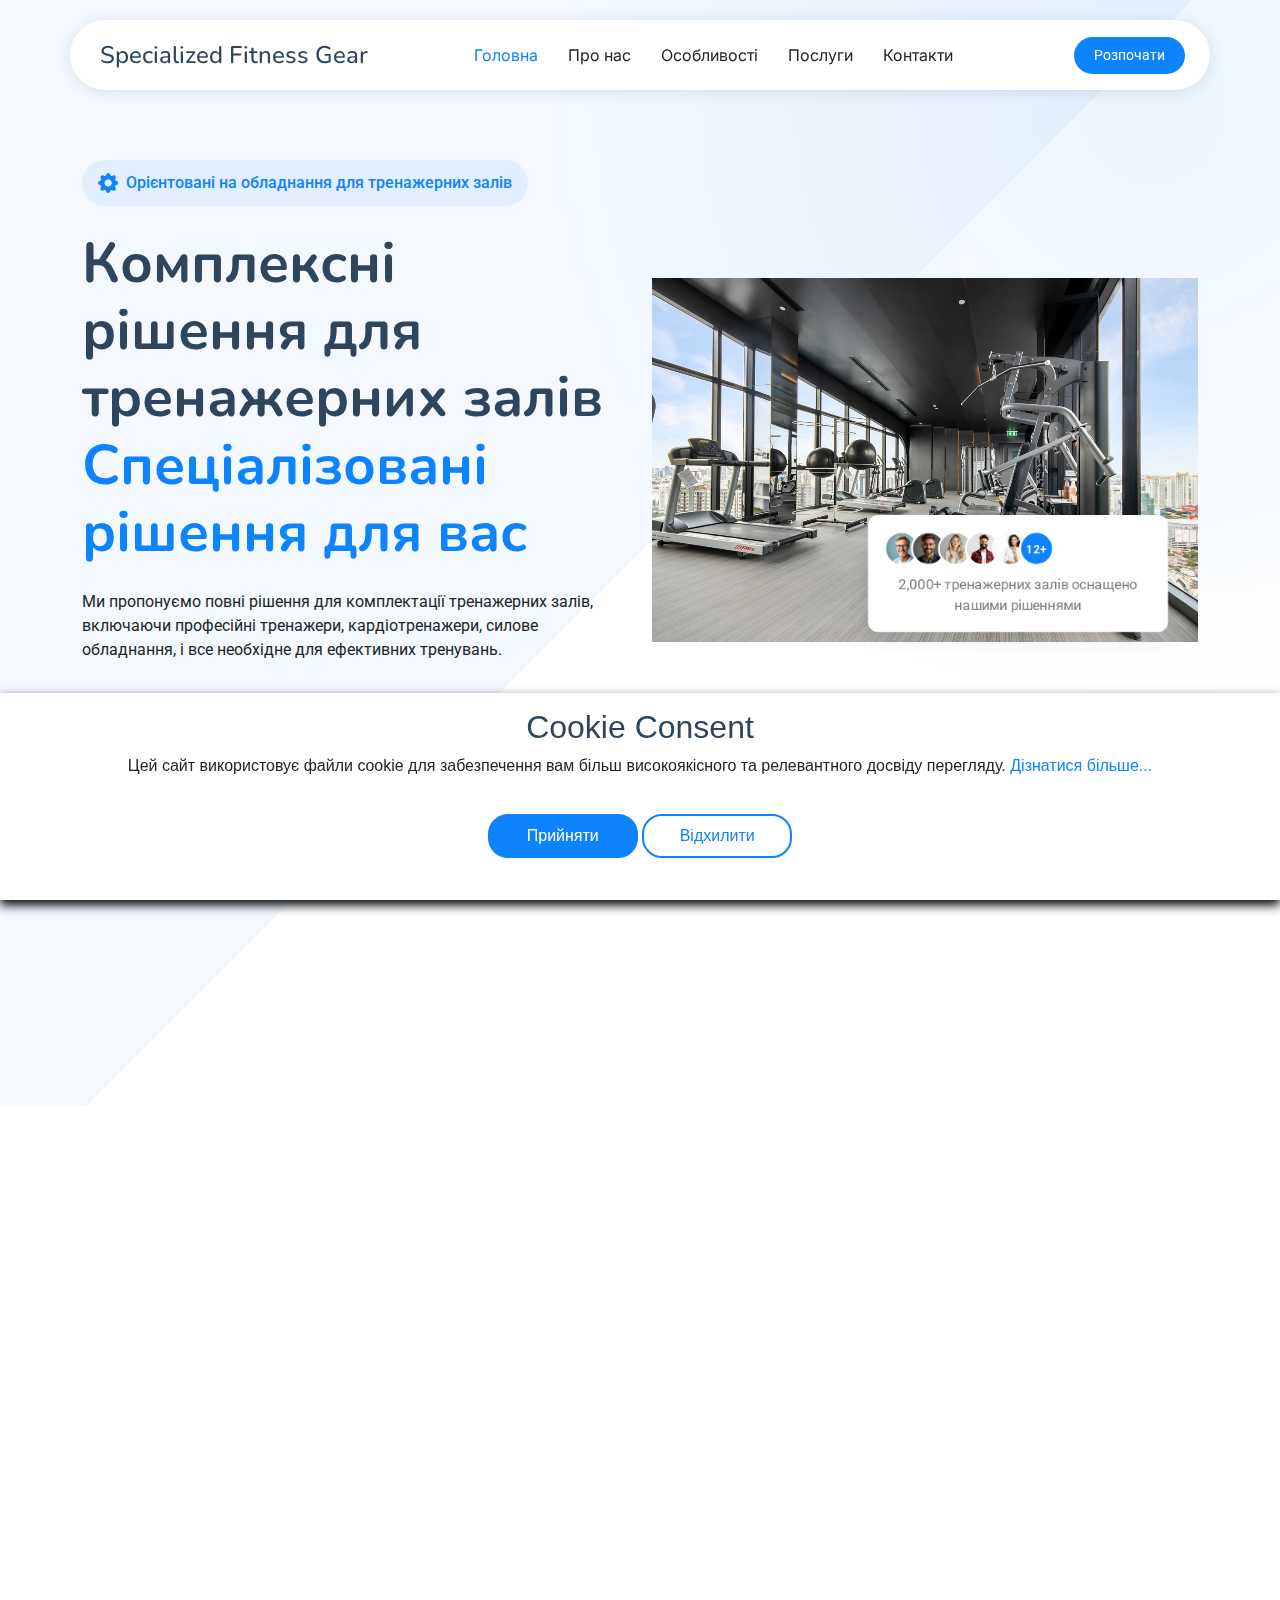
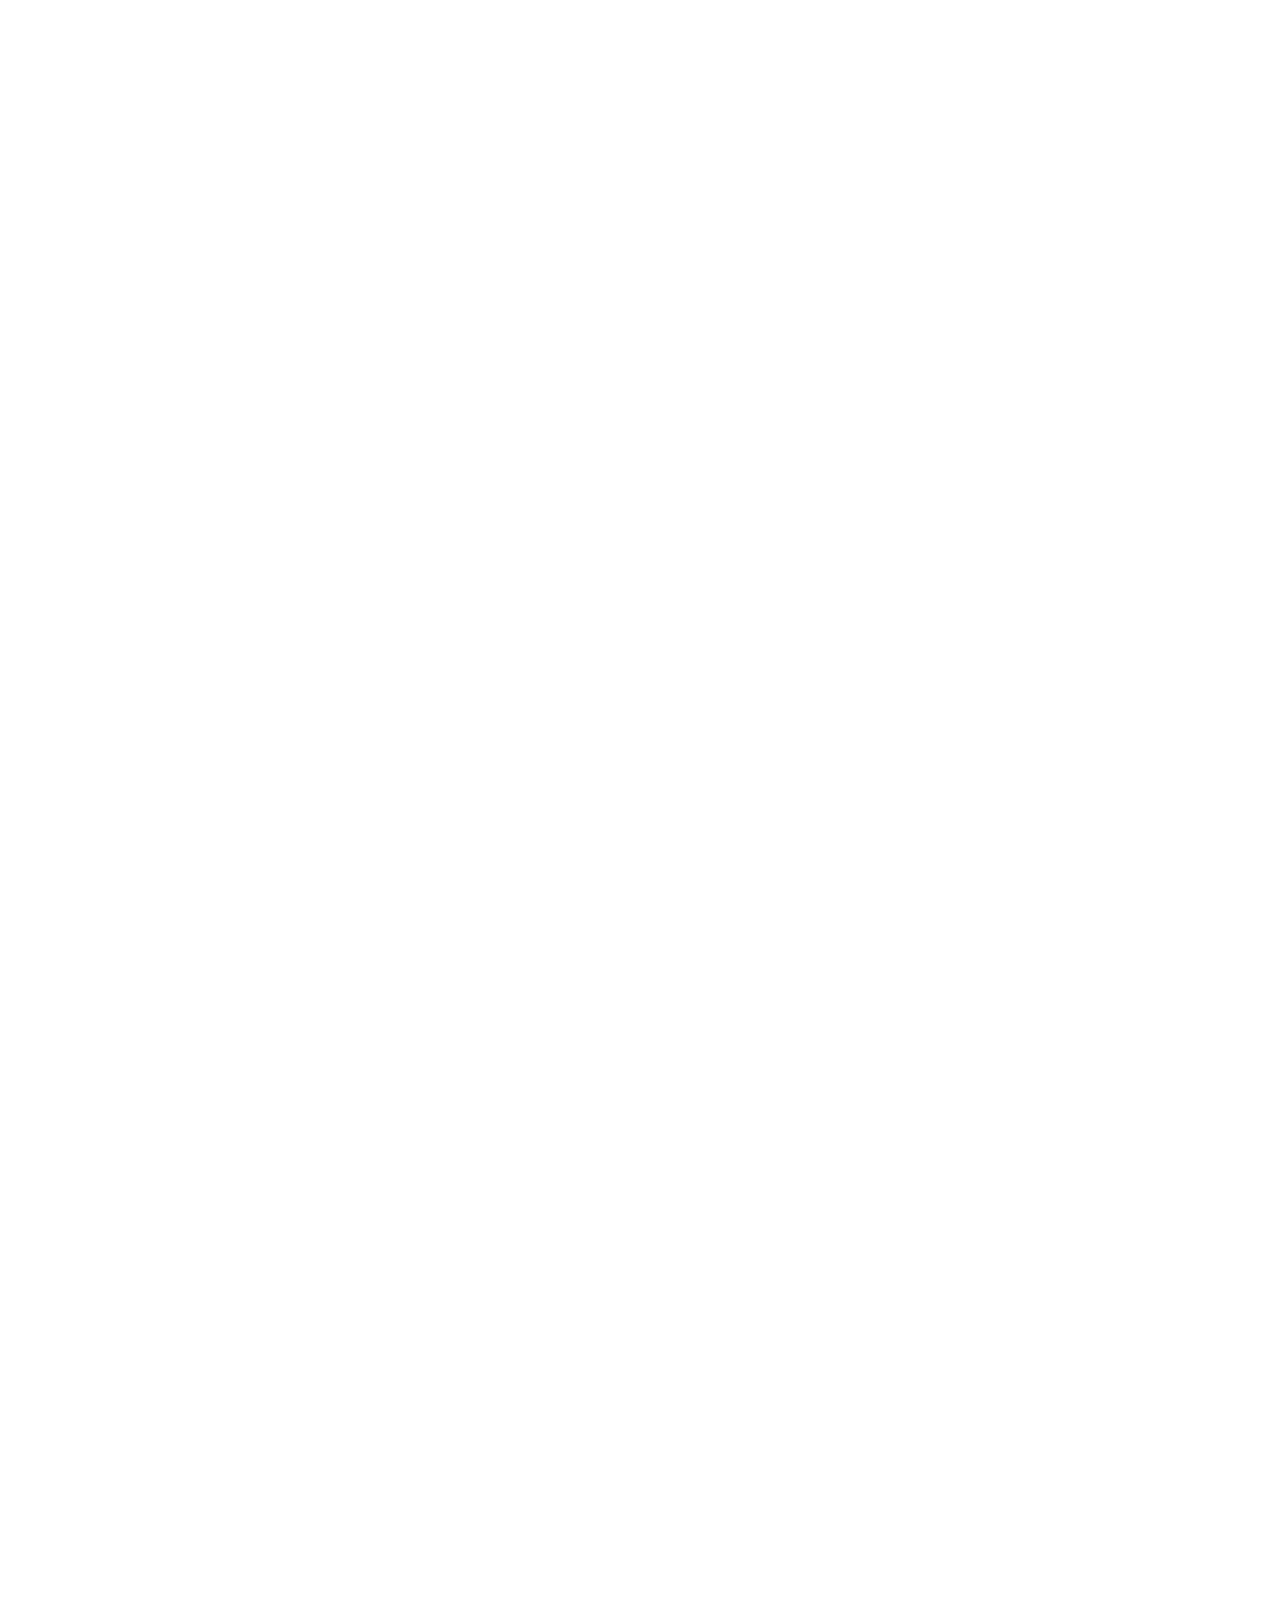
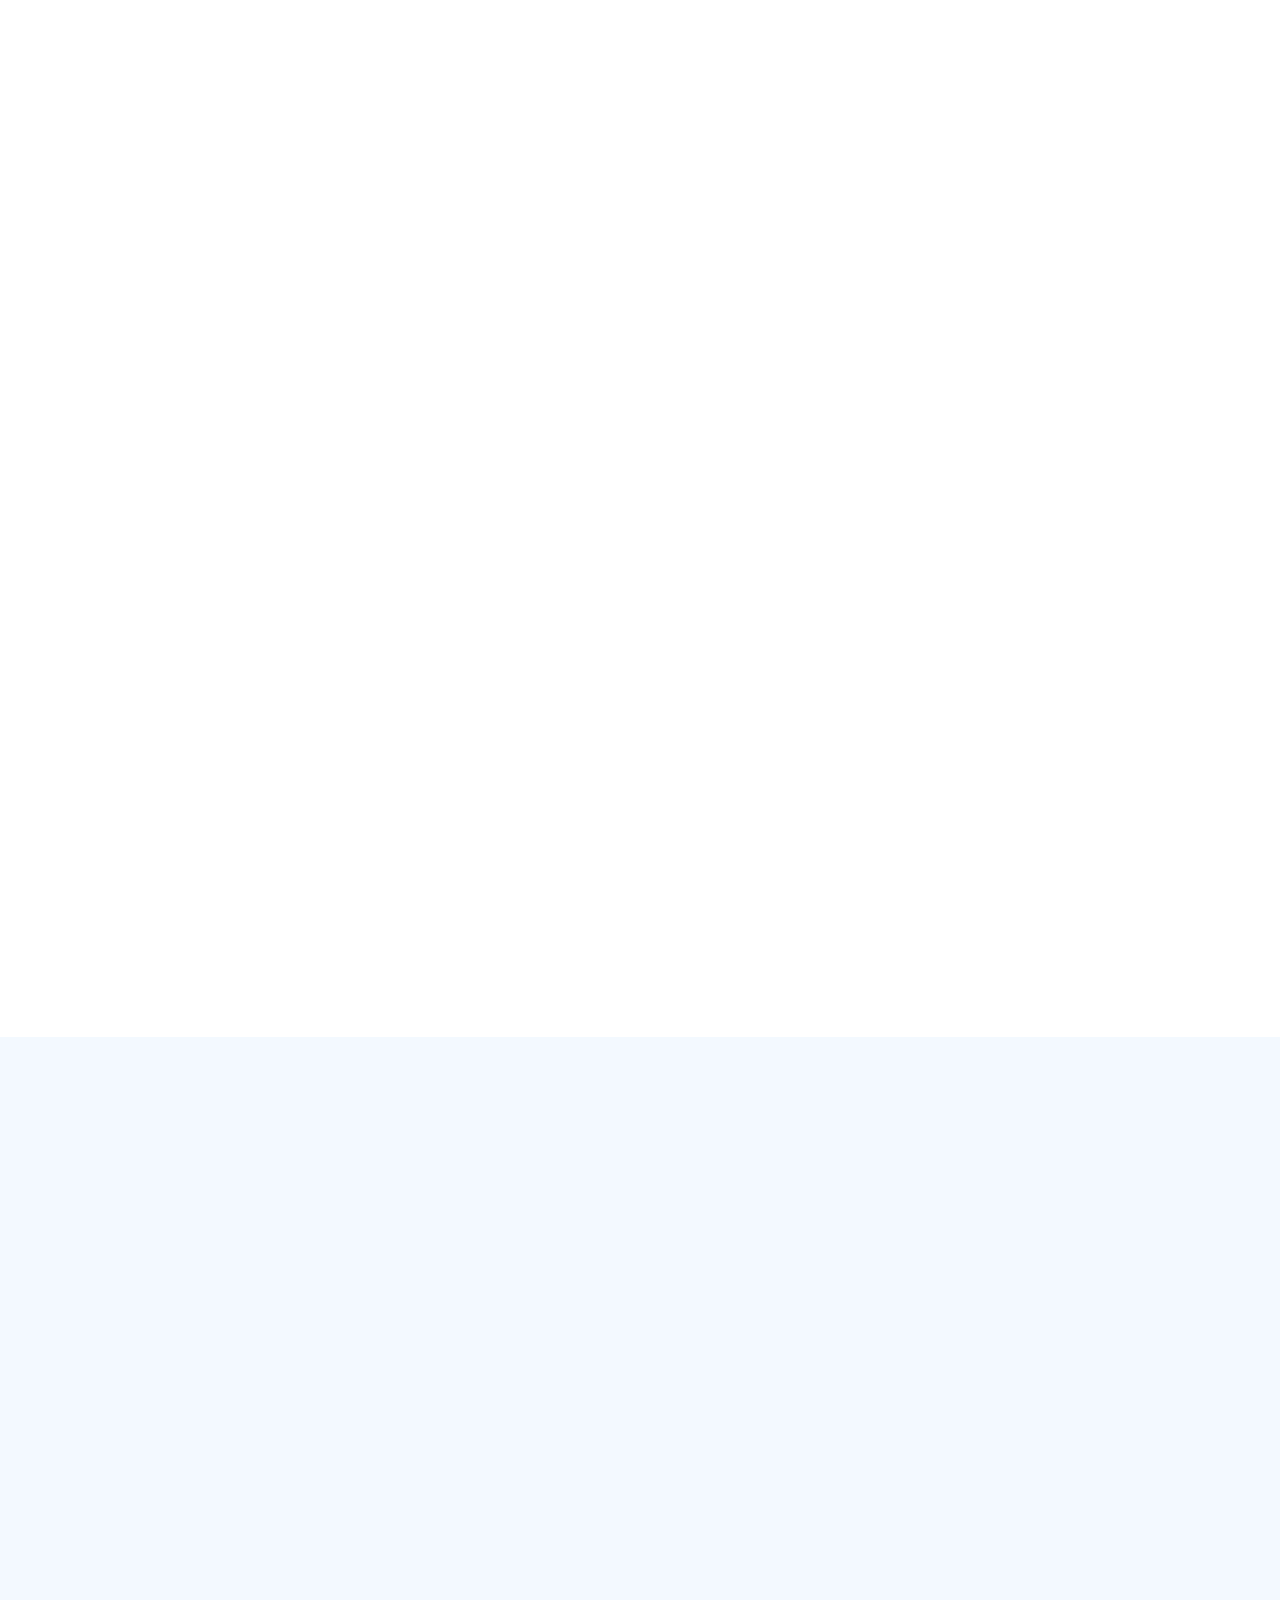
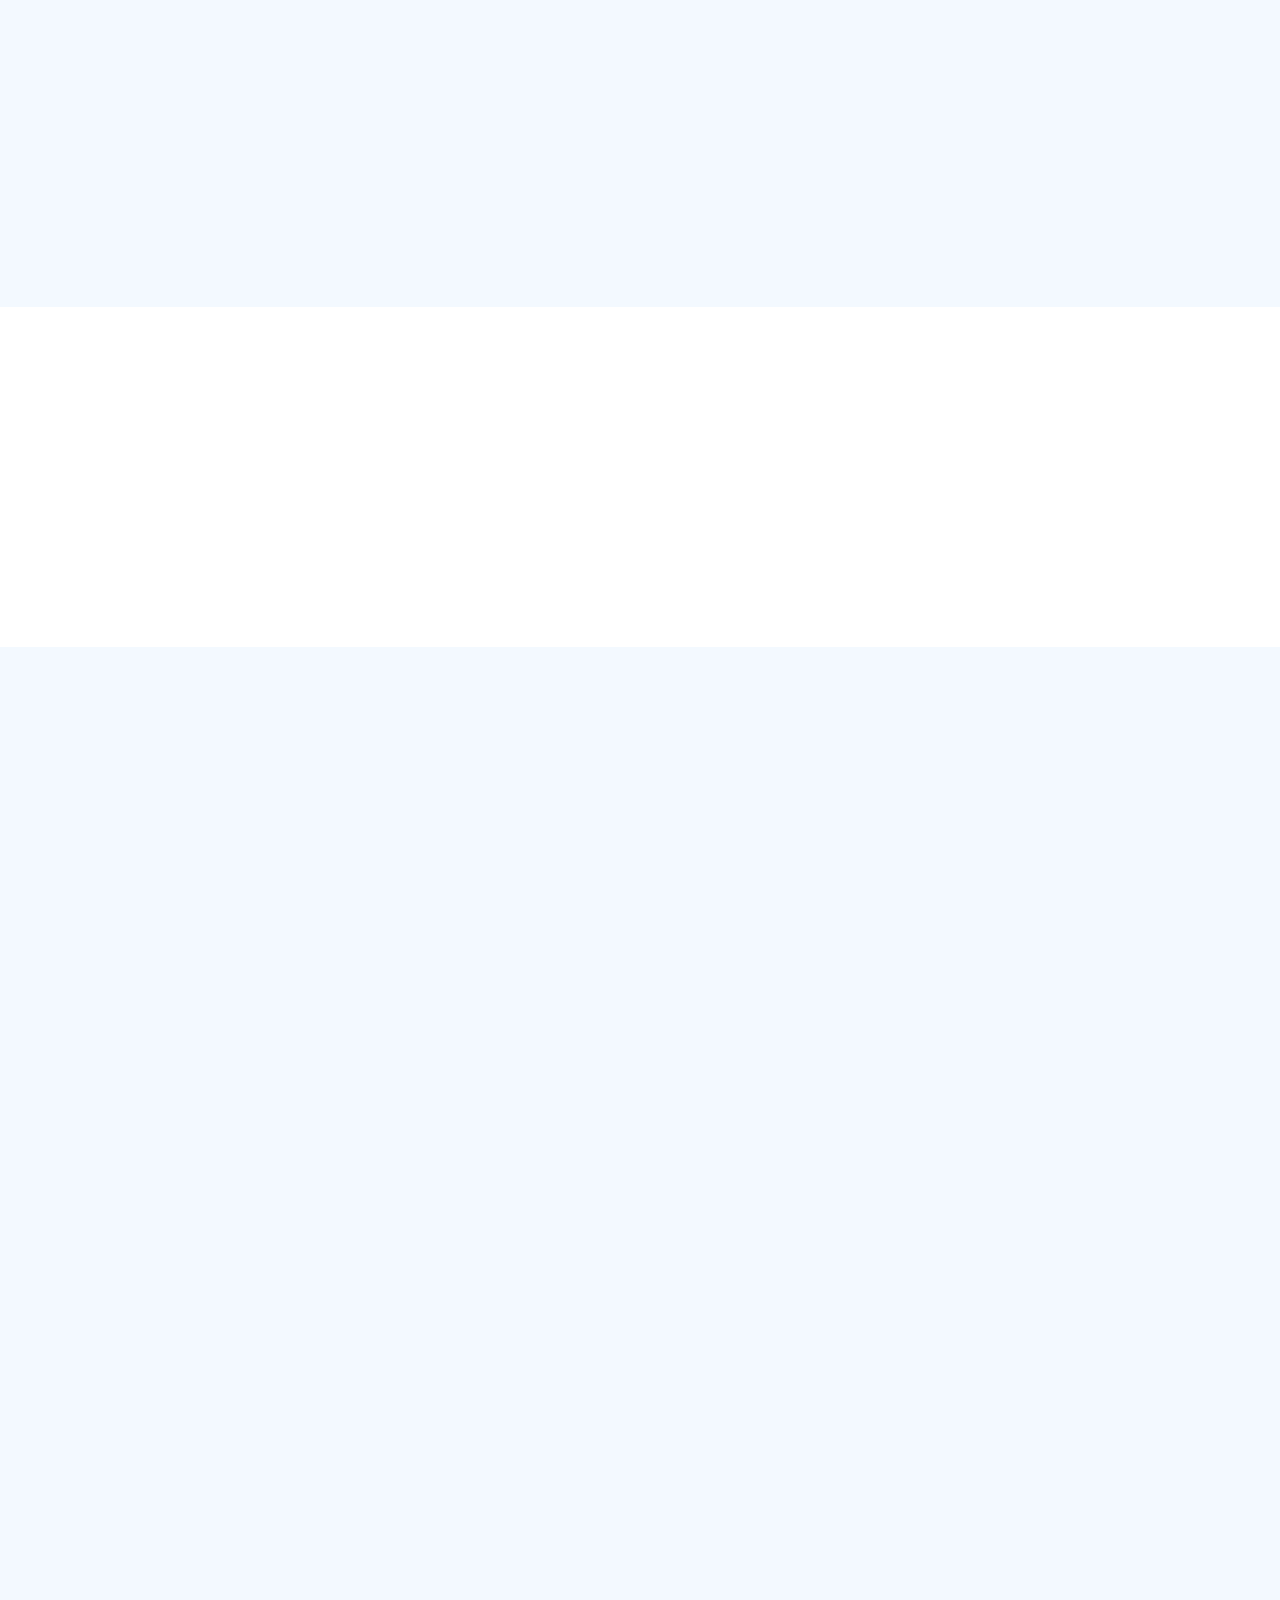
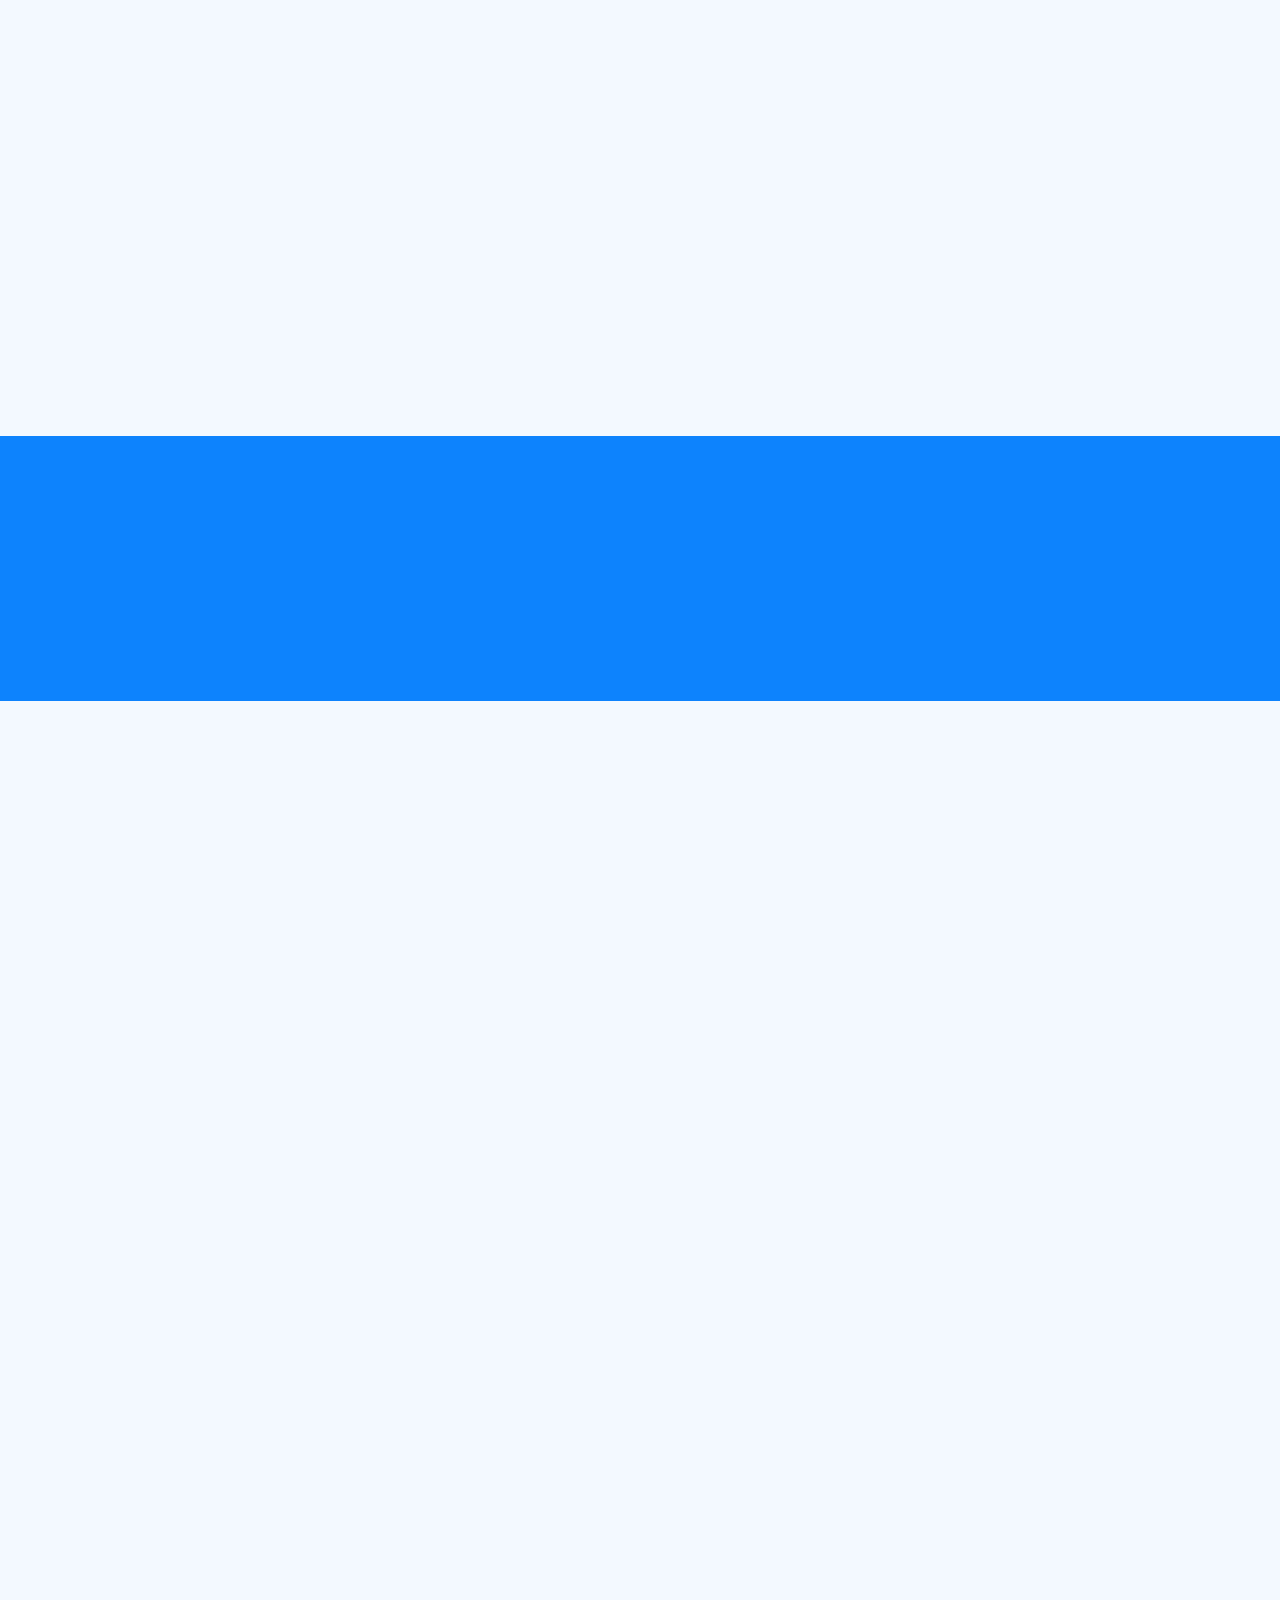
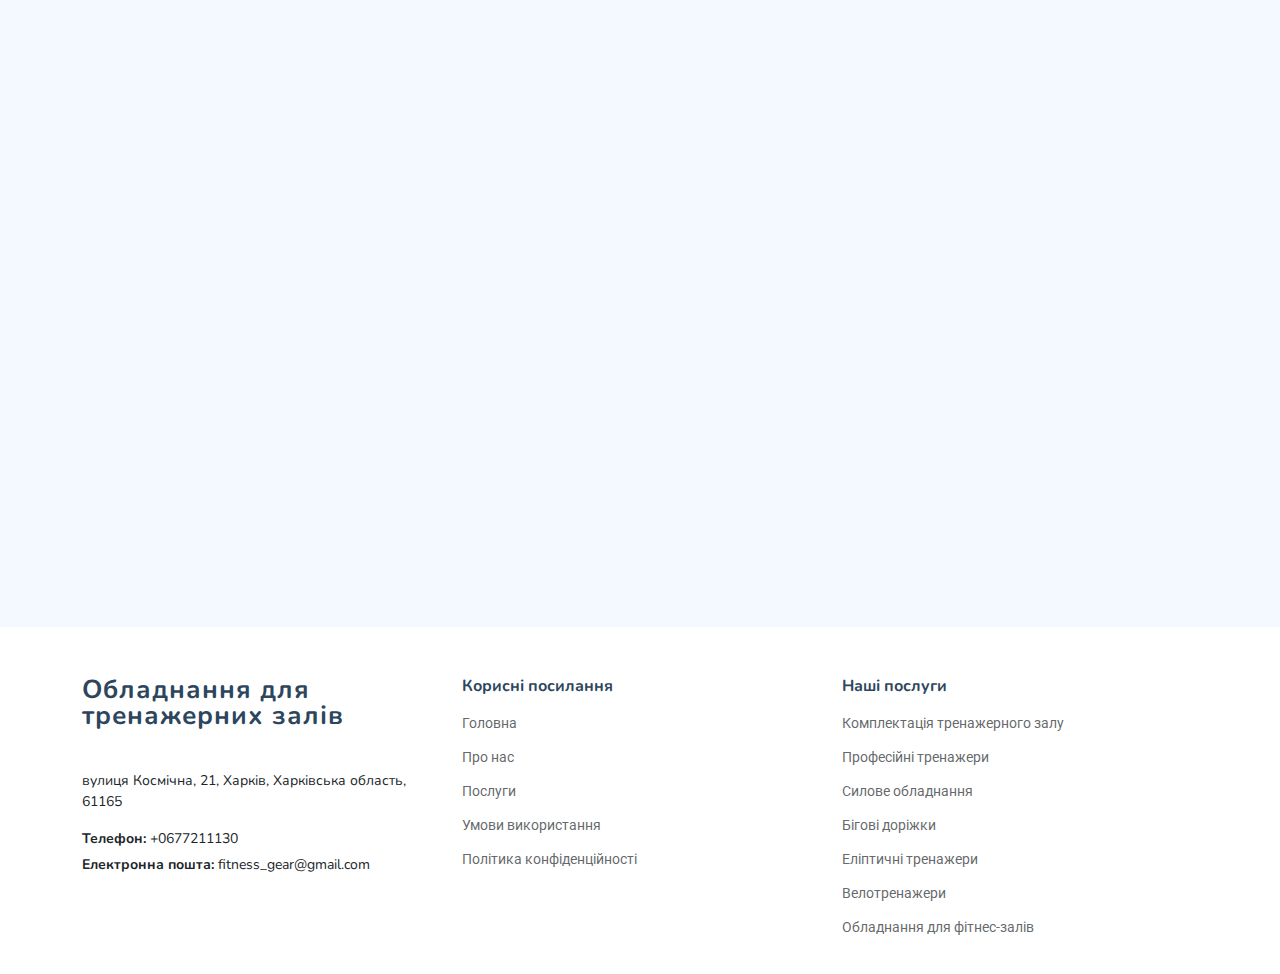
<file: index.html>
<!DOCTYPE html>
<html lang="en">
    <head>
        <meta charset="utf-8" />
        <meta content="width=device-width, initial-scale=1.0" name="viewport" />
        <title>Specialized Fitness Gear</title>
        <meta name="description" content="" />
        <meta name="keywords" content="" />

        <!-- Favicons -->
        <link href="assets/img/favicon.png" rel="icon" />
        <link href="assets/img/apple-touch-icon.png" rel="apple-touch-icon" />

        <!-- Fonts -->
        <link href="https://fonts.googleapis.com" rel="preconnect" />
        <link href="https://fonts.gstatic.com" rel="preconnect" crossorigin />
        <link
            href="https://fonts.googleapis.com/css2?family=Roboto:ital,wght@0,100;0,300;0,400;0,500;0,700;0,900;1,100;1,300;1,400;1,500;1,700;1,900&family=Inter:wght@100;200;300;400;500;600;700;800;900&family=Nunito:ital,wght@0,200;0,300;0,400;0,500;0,600;0,700;0,800;0,900;1,200;1,300;1,400;1,500;1,600;1,700;1,800;1,900&display=swap"
            rel="stylesheet"
        />

        <!-- Vendor CSS Files -->
        <link
            href="assets/vendor/bootstrap/css/bootstrap.min.css"
            rel="stylesheet"
        />
        <link
            href="assets/vendor/bootstrap-icons/bootstrap-icons.css"
            rel="stylesheet"
        />
        <link href="assets/vendor/aos/aos.css" rel="stylesheet" />
        <link
            href="assets/vendor/glightbox/css/glightbox.min.css"
            rel="stylesheet"
        />
        <link
            href="assets/vendor/swiper/swiper-bundle.min.css"
            rel="stylesheet"
        />

        <!-- Main CSS File -->
        <link href="assets/css/main.css" rel="stylesheet" />
    </head>

    <body class="index-page">
        <header id="header" class="header d-flex align-items-center fixed-top">
            <div
                class="header-container container-fluid container-xl position-relative d-flex align-items-center justify-content-between"
            >
                <a
                    href="index.html"
                    class="logo d-flex align-items-center me-auto me-xl-0"
                >
                    <!-- Uncomment the line below if you also wish to use an image logo -->
                    <!-- <img src="assets/img/logo.png" alt=""> -->
                    <h1 class="sitename">Specialized Fitness Gear</h1>
                </a>

                <nav id="navmenu" class="navmenu">
                    <ul>
                        <li><a href="#hero" class="active">Головна</a></li>
                        <li><a href="#about">Про нас</a></li>
                        <li><a href="#features">Особливості</a></li>
                        <li><a href="#services">Послуги</a></li>
                        <li><a href="#contact">Контакти</a></li>
                    </ul>
                    <i class="mobile-nav-toggle d-xl-none bi bi-list"></i>
                </nav>

                <a class="btn-getstarted" href="index.html#about">Розпочати</a>
            </div>
        </header>

        <main class="main">
            <!-- Hero Section -->
            <section id="hero" class="hero section">
                <div class="container" data-aos="fade-up" data-aos-delay="100">
                    <div class="row align-items-center">
                        <div class="col-lg-6">
                            <div
                                class="hero-content"
                                data-aos="fade-up"
                                data-aos-delay="200"
                            >
                                <div class="company-badge mb-4">
                                    <i class="bi bi-gear-fill me-2"></i>
                                    Орієнтовані на обладнання для тренажерних
                                    залів
                                </div>

                                <h1 class="mb-4">
                                    Комплексні рішення для <br />
                                    тренажерних залів <br />
                                    <span class="accent-text">
                                        Спеціалізовані рішення для вас
                                    </span>
                                </h1>

                                <p class="mb-4 mb-md-5">
                                    Ми пропонуємо повні рішення для комплектації
                                    тренажерних залів, включаючи професійні
                                    тренажери, кардіотренажери, силове
                                    обладнання, і все необхідне для ефективних
                                    тренувань.
                                </p>

                                <div class="hero-buttons">
                                    <a
                                        href="#about"
                                        class="btn btn-primary me-0 me-sm-2 mx-1"
                                    >
                                        Розпочати
                                    </a>
                                </div>
                            </div>
                        </div>

                        <div class="col-lg-6">
                            <div
                                class="hero-image"
                                data-aos="zoom-out"
                                data-aos-delay="300"
                            >
                                <img
                                    src="assets/img/illustration-1.webp"
                                    alt="Hero Image"
                                    class="img-fluid"
                                />
                                <div class="customers-badge">
                                    <div class="customer-avatars">
                                        <img
                                            src="assets/img/avatar-1.webp"
                                            alt="Customer 1"
                                            class="avatar"
                                        />
                                        <img
                                            src="assets/img/avatar-2.webp"
                                            alt="Customer 2"
                                            class="avatar"
                                        />
                                        <img
                                            src="assets/img/avatar-3.webp"
                                            alt="Customer 3"
                                            class="avatar"
                                        />
                                        <img
                                            src="assets/img/avatar-4.webp"
                                            alt="Customer 4"
                                            class="avatar"
                                        />
                                        <img
                                            src="assets/img/avatar-5.webp"
                                            alt="Customer 5"
                                            class="avatar"
                                        />
                                        <span class="avatar more">12+</span>
                                    </div>
                                    <p class="mb-0 mt-2">
                                        2,000+ тренажерних залів оснащено нашими
                                        рішеннями
                                    </p>
                                </div>
                            </div>
                        </div>
                    </div>

                    <div
                        class="row stats-row gy-4 mt-5"
                        data-aos="fade-up"
                        data-aos-delay="500"
                    >
                        <div class="col-lg-3 col-md-6">
                            <div class="stat-item">
                                <div class="stat-icon">
                                    <i class="bi bi-trophy"></i>
                                </div>
                                <div class="stat-content">
                                    <h4>5x Нагороди</h4>
                                    <p class="mb-0">
                                        За високоякісне обладнання
                                    </p>
                                </div>
                            </div>
                        </div>
                        <div class="col-lg-3 col-md-6">
                            <div class="stat-item">
                                <div class="stat-icon">
                                    <i class="bi bi-briefcase"></i>
                                </div>
                                <div class="stat-content">
                                    <h4>7k+ Спортивних залів</h4>
                                    <p class="mb-0">
                                        Оборудовано по всьому світу
                                    </p>
                                </div>
                            </div>
                        </div>
                        <div class="col-lg-3 col-md-6">
                            <div class="stat-item">
                                <div class="stat-icon">
                                    <i class="bi bi-graph-up"></i>
                                </div>
                                <div class="stat-content">
                                    <h4>90% Успіх</h4>
                                    <p class="mb-0">У результатах обладнання</p>
                                </div>
                            </div>
                        </div>
                        <div class="col-lg-3 col-md-6">
                            <div class="stat-item">
                                <div class="stat-icon">
                                    <i class="bi bi-award"></i>
                                </div>
                                <div class="stat-content">
                                    <h4>10+ Сертифікацій</h4>
                                    <p class="mb-0">Кваліфіковані експерти</p>
                                </div>
                            </div>
                        </div>
                    </div>
                </div>
            </section>
            <!-- /Hero Section -->

            <!-- About Section -->
            <section id="about" class="about section">
                <div class="container" data-aos="fade-up" data-aos-delay="100">
                    <div
                        class="row gy-4 align-items-center justify-content-between"
                    >
                        <div
                            class="col-xl-5"
                            data-aos="fade-up"
                            data-aos-delay="200"
                        >
                            <span class="about-meta">БІЛЬШЕ ПРО НАС</span>
                            <h2 class="about-title">
                                Професійні рішення для тренажерних залів
                            </h2>
                            <p class="about-description">
                                Ми спеціалізуємося на наданні комплексних рішень
                                для оснащення тренажерних залів та
                                фітнес-центрів. Ми надаємо все необхідне
                                обладнання для тренувань: від кардіотренажерів
                                до силових тренажерів.
                            </p>

                            <div class="row feature-list-wrapper">
                                <div class="col-md-6">
                                    <ul class="feature-list">
                                        <li>
                                            <i
                                                class="bi bi-check-circle-fill"
                                            ></i>
                                            Професійні тренажери
                                        </li>
                                        <li>
                                            <i
                                                class="bi bi-check-circle-fill"
                                            ></i>
                                            Комплектація тренажерного залу
                                        </li>
                                        <li>
                                            <i
                                                class="bi bi-check-circle-fill"
                                            ></i>
                                            Обладнання для кардіотренувань
                                        </li>
                                    </ul>
                                </div>
                                <div class="col-md-6">
                                    <ul class="feature-list">
                                        <li>
                                            <i
                                                class="bi bi-check-circle-fill"
                                            ></i>
                                            Силове обладнання
                                        </li>
                                        <li>
                                            <i
                                                class="bi bi-check-circle-fill"
                                            ></i>
                                            Бігові доріжки та еліптичні
                                            тренажери
                                        </li>
                                        <li>
                                            <i
                                                class="bi bi-check-circle-fill"
                                            ></i>
                                            Кросфіт-обладнання та штанги
                                        </li>
                                    </ul>
                                </div>
                            </div>

                            <div class="info-wrapper">
                                <div class="row gy-4">
                                    <div class="col-lg-5">
                                        <div
                                            class="profile d-flex align-items-center gap-3"
                                        >
                                            <img
                                                src="assets/img/avatar-1.webp"
                                                alt="CEO Profile"
                                                class="profile-image"
                                            />
                                            <div>
                                                <h4 class="profile-name">
                                                    Антон Паськів
                                                </h4>
                                                <p class="profile-position">
                                                    Засновник
                                                </p>
                                            </div>
                                        </div>
                                    </div>
                                    <div class="col-lg-7">
                                        <div
                                            class="contact-info d-flex align-items-center gap-2"
                                        >
                                            <i class="bi bi-telephone-fill"></i>
                                            <div>
                                                <p class="contact-label">
                                                    Телефонуйте нам будь-коли
                                                </p>
                                                <p class="contact-number">
                                                    +0677211130
                                                </p>
                                            </div>
                                        </div>
                                    </div>
                                </div>
                            </div>
                        </div>

                        <div
                            class="col-xl-6"
                            data-aos="fade-up"
                            data-aos-delay="300"
                        >
                            <div class="image-wrapper">
                                <div
                                    class="images position-relative"
                                    data-aos="zoom-out"
                                    data-aos-delay="400"
                                >
                                    <img
                                        src="assets/img/about-5.webp"
                                        alt="Business Meeting"
                                        class="img-fluid main-image rounded-4"
                                    />
                                    <img
                                        src="assets/img/about-2.webp"
                                        alt="Team Discussion"
                                        class="img-fluid small-image rounded-4"
                                    />
                                </div>
                                <div class="experience-badge floating">
                                    <h3>15+ <span>років</span></h3>
                                    <p>
                                        Досвіду у комплектації тренажерних залів
                                    </p>
                                </div>
                            </div>
                        </div>
                    </div>
                </div>
            </section>
            <!-- /About Section -->

            <!-- Features Section -->
            <section id="features" class="features section">
                <!-- Section Title -->
                <div class="container section-title" data-aos="fade-up">
                    <h2>Особливості</h2>
                    <p>
                        Ознайомтесь з ключовими рішеннями, розробленими для
                        ефективного оснащення тренажерних залів.
                    </p>
                </div>
                <!-- End Section Title -->

                <div class="container">
                    <div class="d-flex justify-content-center">
                        <ul
                            class="nav nav-tabs"
                            data-aos="fade-up"
                            data-aos-delay="100"
                        >
                            <li class="nav-item">
                                <a
                                    class="nav-link active show"
                                    data-bs-toggle="tab"
                                    data-bs-target="#features-tab-1"
                                >
                                    <h4>Орієнтований на клієнта підхід</h4>
                                </a>
                            </li>
                            <!-- End tab nav item -->

                            <li class="nav-item">
                                <a
                                    class="nav-link"
                                    data-bs-toggle="tab"
                                    data-bs-target="#features-tab-2"
                                >
                                    <h4>Інноваційні стратегії</h4>
                                </a>
                            </li>
                            <li class="nav-item">
                                <a
                                    class="nav-link"
                                    data-bs-toggle="tab"
                                    data-bs-target="#features-tab-3"
                                >
                                    <h4>Комплексні рішення</h4>
                                </a>
                            </li>
                            <!-- End tab nav item -->
                        </ul>
                    </div>

                    <div
                        class="tab-content"
                        data-aos="fade-up"
                        data-aos-delay="200"
                    >
                        <div
                            class="tab-pane fade active show"
                            id="features-tab-1"
                        >
                            <div class="row">
                                <div
                                    class="col-lg-6 order-2 order-lg-1 mt-3 mt-lg-0 d-flex flex-column justify-content-center"
                                >
                                    <h3>Розуміння потреб клієнта</h3>
                                    <p class="fst-italic">
                                        Наші послуги з комплектації тренажерних
                                        залів орієнтовані на ваші унікальні цілі
                                        та виклики для створення практичних
                                        рішень.
                                    </p>
                                    <ul>
                                        <li>
                                            <i class="bi bi-check2-all"></i>
                                            Персоналізовані рішення для
                                            ефективної комплектації тренажерних
                                            залів.
                                        </li>
                                        <li>
                                            <i class="bi bi-check2-all"></i>
                                            Проактивні підходи до адаптації
                                            обладнання під нові потреби.
                                        </li>
                                        <li>
                                            <i class="bi bi-check2-all"></i>
                                            Комплексні рішення для ефективного
                                            функціонування тренажерних залів.
                                        </li>
                                    </ul>
                                </div>
                                <div
                                    class="col-lg-6 order-1 order-lg-2 text-center"
                                >
                                    <img
                                        src="assets/img/features-illustration-1.webp"
                                        alt=""
                                        class="img-fluid"
                                    />
                                </div>
                            </div>
                        </div>
                        <!-- End tab content item -->

                        <div class="tab-pane fade" id="features-tab-2">
                            <div class="row">
                                <div
                                    class="col-lg-6 order-2 order-lg-1 mt-3 mt-lg-0 d-flex flex-column justify-content-center"
                                >
                                    <h3>Інноваційні рішення для залів</h3>
                                    <p class="fst-italic">
                                        Впроваджуйте інноваційні рішення для
                                        тренажерних залів, щоб забезпечити
                                        найкращу якість тренувань.
                                    </p>
                                    <ul>
                                        <li>
                                            <i class="bi bi-check2-all"></i>
                                            Глибокий аналіз потреб тренажерного
                                            залу для оптимізації вибору
                                            обладнання.
                                        </li>
                                        <li>
                                            <i class="bi bi-check2-all"></i>
                                            Практичні рішення для підвищення
                                            ефективності тренувань.
                                        </li>
                                        <li>
                                            <i class="bi bi-check2-all"></i>
                                            Компетентність у створенні
                                            індивідуальних комплексних рішень
                                            для вашого залу.
                                        </li>
                                    </ul>
                                </div>
                                <div
                                    class="col-lg-6 order-1 order-lg-2 text-center"
                                >
                                    <img
                                        src="assets/img/features-illustration-2.webp"
                                        alt=""
                                        class="img-fluid"
                                    />
                                </div>
                            </div>
                        </div>
                        <!-- End tab content item -->

                        <div class="tab-pane fade" id="features-tab-3">
                            <div class="row">
                                <div
                                    class="col-lg-6 order-2 order-lg-1 mt-3 mt-lg-0 d-flex flex-column justify-content-center"
                                >
                                    <h3>
                                        Комплексні рішення для тренажерних залів
                                    </h3>
                                    <ul>
                                        <li>
                                            <i class="bi bi-check2-all"></i>
                                            Комплексне оснащення тренажерного
                                            залу усім необхідним обладнанням.
                                        </li>
                                        <li>
                                            <i class="bi bi-check2-all"></i>
                                            Охоплення потреб всіх типів
                                            тренувань: кардіотренування, силові
                                            тренажери, функціональний тренінг.
                                        </li>
                                        <li>
                                            <i class="bi bi-check2-all"></i>
                                            Підтримка в удосконаленні
                                            комплектації та вибору обладнання на
                                            основі нових технологій.
                                        </li>
                                    </ul>
                                    <p class="fst-italic">
                                        Ми гарантуємо, що ваш тренажерний зал
                                        отримає найкраще обладнання для
                                        комфортного тренування.
                                    </p>
                                </div>
                                <div
                                    class="col-lg-6 order-1 order-lg-2 text-center"
                                >
                                    <img
                                        src="assets/img/features-illustration-3.webp"
                                        alt=""
                                        class="img-fluid"
                                    />
                                </div>
                            </div>
                        </div>
                        <!-- End tab content item -->
                    </div>
                </div>
            </section>
            <!-- /Features Section -->

            <!-- Features Cards Section -->
            <section id="features-cards" class="features-cards section">
                <div class="container">
                    <div class="row gy-4">
                        <div
                            class="col-xl-3 col-md-6"
                            data-aos="zoom-in"
                            data-aos-delay="100"
                        >
                            <div class="feature-box orange">
                                <i class="bi bi-award"></i>
                                <h4>Професійні тренажери</h4>
                                <p>
                                    Отримайте найкраще обладнання для
                                    тренажерних залів для досягнення найвищих
                                    результатів.
                                </p>
                            </div>
                        </div>
                        <!-- End Feature Box -->

                        <div
                            class="col-xl-3 col-md-6"
                            data-aos="zoom-in"
                            data-aos-delay="200"
                        >
                            <div class="feature-box blue">
                                <i class="bi bi-patch-check"></i>
                                <h4>Індивідуальні рішення</h4>
                                <p>
                                    Вибір і комплектація тренажерного залу
                                    згідно з вашими потребами.
                                </p>
                            </div>
                        </div>
                        <!-- End Feature Box -->

                        <div
                            class="col-xl-3 col-md-6"
                            data-aos="zoom-in"
                            data-aos-delay="300"
                        >
                            <div class="feature-box green">
                                <i class="bi bi-sunrise"></i>
                                <h4>Комплексне обладнання</h4>
                                <p>
                                    Повний набір тренажерів і обладнання для
                                    кардіотренувань, силових тренувань та
                                    кросфіт.
                                </p>
                            </div>
                        </div>
                        <!-- End Feature Box -->

                        <div
                            class="col-xl-3 col-md-6"
                            data-aos="zoom-in"
                            data-aos-delay="400"
                        >
                            <div class="feature-box red">
                                <i class="bi bi-shield-check"></i>
                                <h4>Надійна підтримка</h4>
                                <p>
                                    Підтримка у виборі, доставці та налаштуванні
                                    вашого тренажерного залу.
                                </p>
                            </div>
                        </div>
                        <!-- End Feature Box -->
                    </div>
                </div>
            </section>
            <!-- /Features Cards Section -->

            <!-- Features 2 Section -->
            <section id="features-2" class="features-2 section">
                <div class="container" data-aos="fade-up" data-aos-delay="100">
                    <div class="row align-items-center">
                        <div class="col-lg-4">
                            <div
                                class="feature-item text-end mb-5"
                                data-aos="fade-right"
                                data-aos-delay="200"
                            >
                                <div
                                    class="d-flex align-items-center justify-content-end gap-4"
                                >
                                    <div class="feature-content">
                                        <h3>Індивідуальне планування</h3>
                                        <p>
                                            Ми пропонуємо персоналізовані
                                            рішення для комплектації тренажерних
                                            залів, що відповідають вашим
                                            унікальним потребам.
                                        </p>
                                    </div>
                                    <div class="feature-icon flex-shrink-0">
                                        <i class="bi bi-display"></i>
                                    </div>
                                </div>
                            </div>
                            <!-- End .feature-item -->

                            <div
                                class="feature-item text-end mb-5"
                                data-aos="fade-right"
                                data-aos-delay="300"
                            >
                                <div
                                    class="d-flex align-items-center justify-content-end gap-4"
                                >
                                    <div class="feature-content">
                                        <h3>Експертні рекомендації</h3>
                                        <p>
                                            Отримайте цінні поради від нашої
                                            команди експертів для ефективної
                                            комплектації та використання
                                            тренажерів для спортзалу.
                                        </p>
                                    </div>
                                    <div class="feature-icon flex-shrink-0">
                                        <i class="bi bi-feather"></i>
                                    </div>
                                </div>
                            </div>
                            <!-- End .feature-item -->

                            <div
                                class="feature-item text-end"
                                data-aos="fade-right"
                                data-aos-delay="400"
                            >
                                <div
                                    class="d-flex align-items-center justify-content-end gap-4"
                                >
                                    <div class="feature-content">
                                        <h3>Обладнання для кардіотренувань</h3>
                                        <p>
                                            Ми забезпечуємо вас професійними
                                            тренажерами для кардіотренувань,
                                            включаючи бігові доріжки та
                                            еліптичні тренажери.
                                        </p>
                                    </div>
                                    <div class="feature-icon flex-shrink-0">
                                        <i class="bi bi-eye"></i>
                                    </div>
                                </div>
                            </div>
                            <!-- End .feature-item -->
                        </div>

                        <div
                            class="col-lg-4"
                            data-aos="zoom-in"
                            data-aos-delay="200"
                        >
                            <div class="phone-mockup text-center">
                                <img
                                    src="assets/img/phone-app-screen.webp"
                                    alt="Phone Mockup"
                                    class="img-fluid"
                                />
                            </div>
                        </div>
                        <!-- End Phone Mockup -->

                        <div class="col-lg-4">
                            <div
                                class="feature-item mb-5"
                                data-aos="fade-left"
                                data-aos-delay="200"
                            >
                                <div class="d-flex align-items-center gap-4">
                                    <div class="feature-icon flex-shrink-0">
                                        <i class="bi bi-code-square"></i>
                                    </div>
                                    <div class="feature-content">
                                        <h3>Інноваційні рішення</h3>
                                        <p>
                                            Використовуйте новітні технології та
                                            інструменти для ефективного
                                            забезпечення вашого тренажерного
                                            залу.
                                        </p>
                                    </div>
                                </div>
                            </div>
                            <!-- End .feature-item -->

                            <div
                                class="feature-item mb-5"
                                data-aos="fade-left"
                                data-aos-delay="300"
                            >
                                <div class="d-flex align-items-center gap-4">
                                    <div class="feature-icon flex-shrink-0">
                                        <i class="bi bi-phone"></i>
                                    </div>
                                    <div class="feature-content">
                                        <h3>Підтримка на кожному етапі</h3>
                                        <p>
                                            Наша команда завжди готова надати
                                            допомогу та підтримку для
                                            безперебійної роботи вашого
                                            тренажерного залу.
                                        </p>
                                    </div>
                                </div>
                            </div>
                            <!-- End .feature-item -->

                            <div
                                class="feature-item"
                                data-aos="fade-left"
                                data-aos-delay="400"
                            >
                                <div class="d-flex align-items-center gap-4">
                                    <div class="feature-icon flex-shrink-0">
                                        <i class="bi bi-browser-chrome"></i>
                                    </div>
                                    <div class="feature-content">
                                        <h3>Інтеграція на різних платформах</h3>
                                        <p>
                                            Реалізуйте рішення безперешкодно
                                            через різні платформи для
                                            оптимізації комплектації вашого
                                            тренажерного залу.
                                        </p>
                                    </div>
                                </div>
                            </div>
                            <!-- End .feature-item -->
                        </div>
                    </div>
                </div>
            </section>
            <!-- /Features 2 Section -->

            <!-- Call To Action Section -->
            <section id="call-to-action" class="call-to-action section">
                <div class="container" data-aos="fade-up" data-aos-delay="100">
                    <div
                        class="row content justify-content-center align-items-center position-relative"
                    >
                        <div class="col-lg-8 mx-auto text-center">
                            <h2 class="display-4 mb-4">
                                Розкрийте потенціал вашого тренажерного залу
                            </h2>
                            <p class="mb-4">
                                Забезпечте ваш тренажерний зал всім необхідним
                                обладнанням для досягнення високих результатів.
                            </p>
                        </div>

                        <!-- Abstract Background Elements -->
                        <div class="shape shape-1">
                            <svg
                                viewBox="0 0 200 200"
                                xmlns="http://www.w3.org/2000/svg"
                            >
                                <path
                                    d="M47.1,-57.1C59.9,-45.6,68.5,-28.9,71.4,-10.9C74.2,7.1,71.3,26.3,61.5,41.1C51.7,55.9,35,66.2,16.9,69.2C-1.3,72.2,-21,67.8,-36.9,57.9C-52.8,48,-64.9,32.6,-69.1,15.1C-73.3,-2.4,-69.5,-22,-59.4,-37.1C-49.3,-52.2,-32.8,-62.9,-15.7,-64.9C1.5,-67,34.3,-68.5,47.1,-57.1Z"
                                    transform="translate(100 100)"
                                ></path>
                            </svg>
                        </div>

                        <div class="shape shape-2">
                            <svg
                                viewBox="0 0 200 200"
                                xmlns="http://www.w3.org/2000/svg"
                            >
                                <path
                                    d="M41.3,-49.1C54.4,-39.3,66.6,-27.2,71.1,-12.1C75.6,3,72.4,20.9,63.3,34.4C54.2,47.9,39.2,56.9,23.2,62.3C7.1,67.7,-10,69.4,-24.8,64.1C-39.7,58.8,-52.3,46.5,-60.1,31.5C-67.9,16.4,-70.9,-1.4,-66.3,-16.6C-61.8,-31.8,-49.7,-44.3,-36.3,-54C-22.9,-63.7,-8.2,-70.6,3.6,-75.1C15.4,-79.6,28.2,-58.9,41.3,-49.1Z"
                                    transform="translate(100 100)"
                                ></path>
                            </svg>
                        </div>
                    </div>
                </div>
            </section>
            <!-- /Call To Action Section -->

            <!-- Testimonials Section -->
            <section
                id="testimonials"
                class="testimonials section light-background"
            >
                <!-- Section Title -->
                <div class="container section-title" data-aos="fade-up">
                    <h2>Відгуки клієнтів</h2>
                    <p>
                        Почуйте, як наші послуги допомогли створити ефективні
                        рішення для обладнання спортзалів.
                    </p>
                </div>
                <!-- End Section Title -->

                <div class="container">
                    <div class="row g-5">
                        <div
                            class="col-lg-6"
                            data-aos="fade-up"
                            data-aos-delay="100"
                        >
                            <div class="testimonial-item">
                                <img
                                    src="assets/img/testimonials/testimonials-1.jpg"
                                    class="testimonial-img"
                                    alt=""
                                />
                                <h3>Олександр Матлай</h3>
                                <h4>Власник спортивного залу</h4>
                                <div class="stars">
                                    <i class="bi bi-star-fill"></i
                                    ><i class="bi bi-star-fill"></i
                                    ><i class="bi bi-star-fill"></i
                                    ><i class="bi bi-star-fill"></i
                                    ><i class="bi bi-star-fill"></i>
                                </div>
                                <p>
                                    <i class="bi bi-quote quote-icon-left"></i>
                                    <span>
                                        Команда допомогла нам вибрати найкраще
                                        обладнання для тренажерного залу, яке
                                        відповідає усім вимогам наших клієнтів.
                                        Вони запропонували комплексні рішення
                                        для фітнесу, що забезпечили ефективність
                                        роботи залу.
                                    </span>
                                    <i class="bi bi-quote quote-icon-right"></i>
                                </p>
                            </div>
                        </div>
                        <!-- End testimonial item -->

                        <div
                            class="col-lg-6"
                            data-aos="fade-up"
                            data-aos-delay="200"
                        >
                            <div class="testimonial-item">
                                <img
                                    src="assets/img/testimonials/testimonials-2.jpg"
                                    class="testimonial-img"
                                    alt=""
                                />
                                <h3>Олена Губін</h3>
                                <h4>Власник фітнес-залу</h4>
                                <div class="stars">
                                    <i class="bi bi-star-fill"></i
                                    ><i class="bi bi-star-fill"></i
                                    ><i class="bi bi-star-fill"></i
                                    ><i class="bi bi-star-fill"></i
                                    ><i class="bi bi-star-fill"></i>
                                </div>
                                <p>
                                    <i class="bi bi-quote quote-icon-left"></i>
                                    <span>
                                        Наш зал оснащений високоякісними
                                        біговими доріжками, еліптичними
                                        тренажерами та велотренажерами, що
                                        відповідають найвищим стандартам.
                                        Обладнання надійне і ефективне, ідеально
                                        підходить для наших клієнтів.
                                    </span>
                                    <i class="bi bi-quote quote-icon-right"></i>
                                </p>
                            </div>
                        </div>
                        <!-- End testimonial item -->

                        <div
                            class="col-lg-6"
                            data-aos="fade-up"
                            data-aos-delay="300"
                        >
                            <div class="testimonial-item">
                                <img
                                    src="assets/img/testimonials/testimonials-3.jpg"
                                    class="testimonial-img"
                                    alt=""
                                />
                                <h3>Дмитро Коваль</h3>
                                <h4>Менеджер спортивного клубу</h4>
                                <div class="stars">
                                    <i class="bi bi-star-fill"></i
                                    ><i class="bi bi-star-fill"></i
                                    ><i class="bi bi-star-fill"></i
                                    ><i class="bi bi-star-fill"></i
                                    ><i class="bi bi-star-fill"></i>
                                </div>
                                <p>
                                    <i class="bi bi-quote quote-icon-left"></i>
                                    <span>
                                        Я радий, що обрали саме цю компанію для
                                        комплектації нашого тренажерного залу.
                                        Вони запропонували не тільки професійні
                                        тренажери, а й кросфіт-обладнання та
                                        обладнання для функціонального тренінгу.
                                    </span>
                                    <i class="bi bi-quote quote-icon-right"></i>
                                </p>
                            </div>
                        </div>
                        <!-- End testimonial item -->

                        <div
                            class="col-lg-6"
                            data-aos="fade-up"
                            data-aos-delay="400"
                        >
                            <div class="testimonial-item">
                                <img
                                    src="assets/img/testimonials/testimonials-4.jpg"
                                    class="testimonial-img"
                                    alt=""
                                />
                                <h3>Марина Романович</h3>
                                <h4>Директор спортивного комплексу</h4>
                                <div class="stars">
                                    <i class="bi bi-star-fill"></i
                                    ><i class="bi bi-star-fill"></i
                                    ><i class="bi bi-star-fill"></i
                                    ><i class="bi bi-star-fill"></i
                                    ><i class="bi bi-star-fill"></i>
                                </div>
                                <p>
                                    <i class="bi bi-quote quote-icon-left"></i>
                                    <span>
                                        Ми повністю задоволені роботою з цією
                                        компанією. Вони допомогли нам підібрати
                                        і закупити силове обладнання, штанги та
                                        гантелі, що ідеально підходять для
                                        нашого комплексу.
                                    </span>
                                    <i class="bi bi-quote quote-icon-right"></i>
                                </p>
                            </div>
                        </div>
                        <!-- End testimonial item -->
                    </div>
                </div>
            </section>
            <!-- /Testimonials Section -->

            <!-- Stats Section -->
            <section id="stats" class="stats section">
                <div class="container" data-aos="fade-up" data-aos-delay="100">
                    <div class="row gy-4">
                        <div class="col-lg-3 col-md-6">
                            <div class="stats-item text-center w-100 h-100">
                                <span
                                    data-purecounter-start="0"
                                    data-purecounter-end="150"
                                    data-purecounter-duration="1"
                                    class="purecounter"
                                ></span>
                                <p>Клієнти</p>
                            </div>
                        </div>
                        <!-- End Stats Item -->

                        <div class="col-lg-3 col-md-6">
                            <div class="stats-item text-center w-100 h-100">
                                <span
                                    data-purecounter-start="0"
                                    data-purecounter-end="300"
                                    data-purecounter-duration="1"
                                    class="purecounter"
                                ></span>
                                <p>Проекти виконано</p>
                            </div>
                        </div>
                        <!-- End Stats Item -->

                        <div class="col-lg-3 col-md-6">
                            <div class="stats-item text-center w-100 h-100">
                                <span
                                    data-purecounter-start="0"
                                    data-purecounter-end="1200"
                                    data-purecounter-duration="1"
                                    class="purecounter"
                                ></span>
                                <p>Години роботи з обладнанням</p>
                            </div>
                        </div>
                        <!-- End Stats Item -->

                        <div class="col-lg-3 col-md-6">
                            <div class="stats-item text-center w-100 h-100">
                                <span
                                    data-purecounter-start="0"
                                    data-purecounter-end="25"
                                    data-purecounter-duration="1"
                                    class="purecounter"
                                ></span>
                                <p>Члени команди</p>
                            </div>
                        </div>
                        <!-- End Stats Item -->
                    </div>
                </div>
            </section>
            <!-- /Stats Section -->

            <!-- Services Section -->
            <section id="services" class="services section light-background">
                <!-- Section Title -->
                <div class="container section-title" data-aos="fade-up">
                    <h2>Послуги</h2>
                    <p>
                        Повні рішення для комплектації тренажерних залів та
                        фітнес-центрів.
                    </p>
                </div>
                <!-- End Section Title -->

                <div class="container" data-aos="fade-up" data-aos-delay="100">
                    <div class="row g-4">
                        <div
                            class="col-lg-6"
                            data-aos="fade-up"
                            data-aos-delay="100"
                        >
                            <div class="service-card d-flex">
                                <div class="icon flex-shrink-0">
                                    <i class="bi bi-activity"></i>
                                </div>
                                <div>
                                    <h3>Тренажери для спортзалу</h3>
                                    <p>
                                        Професійні тренажери для кардіо та
                                        силових тренувань, включаючи бігові
                                        доріжки, еліптичні тренажери,
                                        велотренажери.
                                    </p>
                                </div>
                            </div>
                        </div>
                        <!-- End Service Card -->

                        <div
                            class="col-lg-6"
                            data-aos="fade-up"
                            data-aos-delay="200"
                        >
                            <div class="service-card d-flex">
                                <div class="icon flex-shrink-0">
                                    <i class="bi bi-diagram-3"></i>
                                </div>
                                <div>
                                    <h3>Обладнання для фітнес-залів</h3>
                                    <p>
                                        Комплектація тренажерного залу з
                                        найкращим обладнанням, включаючи
                                        кросфіт-обладнання та обладнання для
                                        функціонального тренінгу.
                                    </p>
                                </div>
                            </div>
                        </div>
                        <!-- End Service Card -->

                        <div
                            class="col-lg-6"
                            data-aos="fade-up"
                            data-aos-delay="300"
                        >
                            <div class="service-card d-flex">
                                <div class="icon flex-shrink-0">
                                    <i class="bi bi-easel"></i>
                                </div>
                                <div>
                                    <h3>Силове обладнання</h3>
                                    <p>
                                        Пропонуємо повний асортимент штанг,
                                        гантелей, стійок для силових тренувань.
                                    </p>
                                </div>
                            </div>
                        </div>
                        <!-- End Service Card -->

                        <div
                            class="col-lg-6"
                            data-aos="fade-up"
                            data-aos-delay="400"
                        >
                            <div class="service-card d-flex">
                                <div class="icon flex-shrink-0">
                                    <i class="bi bi-clipboard-data"></i>
                                </div>
                                <div>
                                    <h3>Комплексні рішення для фітнесу</h3>
                                    <p>
                                        Підбір та постачання обладнання для
                                        кардіотренувань, кросфіт-зон,
                                        функціональних тренувальних простірів.
                                    </p>
                                </div>
                            </div>
                        </div>
                        <!-- End Service Card -->
                    </div>
                </div>
            </section>
            <!-- /Services Section -->

            <!-- Faq Section -->
            <section class="faq-9 faq section light-background" id="faq">
                <div class="container">
                    <div class="row">
                        <div class="col-lg-5" data-aos="fade-up">
                            <h2 class="faq-title">
                                Маєте питання? Ознайомтесь з розділом FAQ
                            </h2>
                            <p class="faq-description">
                                Ми пропонуємо повні рішення для комплектації
                                тренажерних залів та фітнес-центрів. Ось
                                відповіді на деякі з найбільш поширених
                                запитань.
                            </p>
                            <div
                                class="faq-arrow d-none d-lg-block"
                                data-aos="fade-up"
                                data-aos-delay="200"
                            >
                                <svg
                                    class="faq-arrow"
                                    width="200"
                                    height="211"
                                    viewBox="0 0 200 211"
                                    fill="none"
                                    xmlns="http://www.w3.org/2000/svg"
                                >
                                    <path
                                        d="M198.804 194.488C189.279 189.596 179.529 185.52 169.407 182.07L169.384 182.049C169.227 181.994 169.07 181.939 168.912 181.884C166.669 181.139 165.906 184.546 167.669 185.615C174.053 189.473 182.761 191.837 189.146 195.695C156.603 195.912 119.781 196.591 91.266 179.049C62.5221 161.368 48.1094 130.695 56.934 98.891C84.5539 98.7247 112.556 84.0176 129.508 62.667C136.396 53.9724 146.193 35.1448 129.773 30.2717C114.292 25.6624 93.7109 41.8875 83.1971 51.3147C70.1109 63.039 59.63 78.433 54.2039 95.0087C52.1221 94.9842 50.0776 94.8683 48.0703 94.6608C30.1803 92.8027 11.2197 83.6338 5.44902 65.1074C-1.88449 41.5699 14.4994 19.0183 27.9202 1.56641C28.6411 0.625793 27.2862 -0.561638 26.5419 0.358501C13.4588 16.4098 -0.221091 34.5242 0.896608 56.5659C1.8218 74.6941 14.221 87.9401 30.4121 94.2058C37.7076 97.0203 45.3454 98.5003 53.0334 98.8449C47.8679 117.532 49.2961 137.487 60.7729 155.283C87.7615 197.081 139.616 201.147 184.786 201.155L174.332 206.827C172.119 208.033 174.345 211.287 176.537 210.105C182.06 207.125 187.582 204.122 193.084 201.144C193.346 201.147 195.161 199.887 195.423 199.868C197.08 198.548 193.084 201.144 195.528 199.81C196.688 199.192 197.846 198.552 199.006 197.935C200.397 197.167 200.007 195.087 198.804 194.488ZM60.8213 88.0427C67.6894 72.648 78.8538 59.1566 92.1207 49.0388C98.8475 43.9065 106.334 39.2953 114.188 36.1439C117.295 34.8947 120.798 33.6609 124.168 33.635C134.365 33.5511 136.354 42.9911 132.638 51.031C120.47 77.4222 86.8639 93.9837 58.0983 94.9666C58.8971 92.6666 59.783 90.3603 60.8213 88.0427Z"
                                        fill="currentColor"
                                    ></path>
                                </svg>
                            </div>
                        </div>

                        <div
                            class="col-lg-7"
                            data-aos="fade-up"
                            data-aos-delay="300"
                        >
                            <div class="faq-container">
                                <div class="faq-item faq-active">
                                    <h3>
                                        Які тренажери для спортзалу є
                                        найпопулярнішими?
                                    </h3>
                                    <div class="faq-content">
                                        <p>
                                            Найпопулярніші тренажери включають
                                            бігові доріжки, еліптичні тренажери
                                            та велотренажери для
                                            кардіотренувань, а також силові
                                            тренажери, штанги та гантелі для
                                            силових вправ.
                                        </p>
                                    </div>
                                    <i
                                        class="faq-toggle bi bi-chevron-right"
                                    ></i>
                                </div>
                                <!-- End Faq item-->

                                <div class="faq-item">
                                    <h3>
                                        Як вибрати обладнання для тренажерного
                                        залу?
                                    </h3>
                                    <div class="faq-content">
                                        <p>
                                            При виборі обладнання для
                                            тренажерного залу важливо
                                            враховувати тип тренувань, які
                                            будуть проводитися, площу залу та
                                            бюджет. Професійні тренажери, такі
                                            як бігові доріжки та
                                            кросфіт-обладнання, є оптимальним
                                            вибором для повної комплектації
                                            залу.
                                        </p>
                                    </div>
                                    <i
                                        class="faq-toggle bi bi-chevron-right"
                                    ></i>
                                </div>
                                <!-- End Faq item-->

                                <div class="faq-item">
                                    <h3>
                                        Які види силового обладнання найбільш
                                        необхідні для тренажерного залу?
                                    </h3>
                                    <div class="faq-content">
                                        <p>
                                            Для тренажерних залів важливими є
                                            штанги та гантелі, а також стійки
                                            для силових тренувань. Також
                                            необхідно мати обладнання для
                                            функціонального тренінгу та
                                            кросфіт-обладнання.
                                        </p>
                                    </div>
                                    <i
                                        class="faq-toggle bi bi-chevron-right"
                                    ></i>
                                </div>
                                <!-- End Faq item-->

                                <div class="faq-item">
                                    <h3>
                                        Які комплекти обладнання для
                                        кардіотренувань повинні бути в
                                        тренажерному залі?
                                    </h3>
                                    <div class="faq-content">
                                        <p>
                                            Для кардіотренувань необхідні бігові
                                            доріжки, еліптичні тренажери та
                                            велотренажери. Вибір обладнання
                                            залежить від площі залу та бюджету.
                                        </p>
                                    </div>
                                    <i
                                        class="faq-toggle bi bi-chevron-right"
                                    ></i>
                                </div>
                                <!-- End Faq item-->

                                <div class="faq-item">
                                    <h3>
                                        Як правильно облаштувати зону для
                                        кросфіту?
                                    </h3>
                                    <div class="faq-content">
                                        <p>
                                            Зона для кросфіту повинна містити
                                            силове обладнання, гирі, штанги,
                                            снаряди для функціональних тренувань
                                            та достатньо простору для виконання
                                            різноманітних вправ.
                                        </p>
                                    </div>
                                    <i
                                        class="faq-toggle bi bi-chevron-right"
                                    ></i>
                                </div>
                                <!-- End Faq item-->

                                <div class="faq-item">
                                    <h3>
                                        Які аспекти варто враховувати при
                                        комплектації тренажерного залу?
                                    </h3>
                                    <div class="faq-content">
                                        <p>
                                            При комплектації тренажерного залу
                                            необхідно врахувати різноманітність
                                            обладнання для кардіотренувань,
                                            силового тренування та
                                            функціональних тренувань, а також
                                            комфорт і безпеку користувачів.
                                        </p>
                                    </div>
                                    <i
                                        class="faq-toggle bi bi-chevron-right"
                                    ></i>
                                </div>
                                <!-- End Faq item-->
                            </div>
                        </div>
                    </div>
                </div>
            </section>
            <!-- /Faq Section -->

            <!-- Call To Action 2 Section -->
            <section
                id="call-to-action-2"
                class="call-to-action-2 section dark-background"
            >
                <div class="container">
                    <div
                        class="row justify-content-center"
                        data-aos="zoom-in"
                        data-aos-delay="100"
                    >
                        <div class="col-xl-10">
                            <div class="text-center">
                                <h3>
                                    Зв'яжіться з нами для професійних рішень
                                </h3>
                                <p>
                                    Наша команда готова допомогти вам з
                                    комплектацією тренажерного залу, підбором
                                    обладнання та іншими персоналізованими
                                    послугами. Зв'яжіться з нами, щоб створити
                                    ідеальний фітнес-простір.
                                </p>
                            </div>
                        </div>
                    </div>
                </div>
            </section>
            <!-- /Call To Action 2 Section -->

            <!-- Contact Section -->
            <section id="contact" class="contact section light-background">
                <!-- Section Title -->
                <div class="container section-title" data-aos="fade-up">
                    <h2>Контакти</h2>
                    <p>
                        Потрібна допомога у виборі обладнання для тренажерного
                        залу? Звертайтесь до наших експертів для індивідуальних
                        консультацій і рішень.
                    </p>
                </div>
                <!-- End Section Title -->

                <div class="container" data-aos="fade-up" data-aos-delay="100">
                    <div class="row g-4 g-lg-5">
                        <div class="col-lg-5">
                            <div
                                class="info-box"
                                data-aos="fade-up"
                                data-aos-delay="200"
                            >
                                <h3>Контактна інформація</h3>
                                <p>
                                    Ми допоможемо вам у виборі та постачанні
                                    професійного обладнання для вашого
                                    тренажерного залу. Зв'яжіться з нами для
                                    отримання консультацій.
                                </p>

                                <div
                                    class="info-item"
                                    data-aos="fade-up"
                                    data-aos-delay="300"
                                >
                                    <div class="icon-box">
                                        <i class="bi bi-geo-alt"></i>
                                    </div>
                                    <div class="content">
                                        <h4>Наша адреса</h4>
                                        <p>
                                            вулиця Космічна, 21, Харків,
                                            Харківська область, 61165
                                        </p>
                                    </div>
                                </div>

                                <div
                                    class="info-item"
                                    data-aos="fade-up"
                                    data-aos-delay="400"
                                >
                                    <div class="icon-box">
                                        <i class="bi bi-telephone"></i>
                                    </div>
                                    <div class="content">
                                        <h4>Номер телефону</h4>
                                        <p>+0677211130</p>
                                    </div>
                                </div>

                                <div
                                    class="info-item"
                                    data-aos="fade-up"
                                    data-aos-delay="500"
                                >
                                    <div class="icon-box">
                                        <i class="bi bi-envelope"></i>
                                    </div>
                                    <div class="content">
                                        <h4>Електронна пошта</h4>

                                        <p>fitness_gear@gmail.com</p>
                                    </div>
                                </div>
                            </div>
                        </div>

                        <div class="col-lg-7">
                            <div
                                class="contact-form"
                                data-aos="fade-up"
                                data-aos-delay="300"
                            >
                                <h3>Зв'яжіться з нами</h3>
                                <p>
                                    Зв'яжіться з нами, щоб обговорити ваші
                                    потреби щодо комплектації тренажерного залу.
                                    Ми пропонуємо індивідуальні консультації.
                                </p>

                                <form
                                    action="forms/contact.php"
                                    method="post"
                                    class="php-email-form"
                                    data-aos="fade-up"
                                    data-aos-delay="200"
                                >
                                    <div class="row gy-4">
                                        <div class="col-md-6">
                                            <input
                                                type="text"
                                                name="name"
                                                class="form-control"
                                                placeholder="Ваше ім'я"
                                                required=""
                                            />
                                        </div>

                                        <div class="col-md-6">
                                            <input
                                                type="email"
                                                class="form-control"
                                                name="email"
                                                id="email"
                                                placeholder="Ваша електронна пошта"
                                                required=""
                                            />
                                            <div
                                                id="result"
                                                style="
                                                    color: red;
                                                    font-size: 12px;
                                                "
                                            ></div>
                                        </div>

                                        <div class="col-12">
                                            <input
                                                type="text"
                                                class="form-control"
                                                name="subject"
                                                placeholder="Тема"
                                                required=""
                                            />
                                        </div>

                                        <div class="col-12">
                                            <textarea
                                                class="form-control"
                                                name="message"
                                                rows="6"
                                                placeholder="Повідомлення"
                                                required=""
                                            ></textarea>
                                        </div>

                                        <div class="col-12 text-center">
                                            <div class="loading">
                                                Завантаження
                                            </div>
                                            <div class="error-message"></div>
                                            <div class="sent-message">
                                                Ваше повідомлення надіслано.
                                                Дякуємо!
                                            </div>

                                            <button
                                                type="submit"
                                                class="btn"
                                                id="submit"
                                                onclick="sendForm()"
                                            >
                                                Надіслати повідомлення
                                            </button>
                                        </div>
                                    </div>
                                </form>
                            </div>
                        </div>

                        <div class="col-lg-12">
                            <div
                                class="info-box"
                                data-aos="fade-up"
                                data-aos-delay="200"
                            >
                                <iframe
                                    style="border-radius: 1rem"
                                    src="https://www.google.com/maps/embed?pb=!1m18!1m12!1m3!1d20512.699983769737!2d36.206222097778316!3d50.0097152017343!2m3!1f0!2f0!3f0!3m2!1i1024!2i768!4f13.1!3m3!1m2!1s0x4127a1234e73cbc3%3A0xbbb6e0a4b8769b82!2sSpace%20Hall!5e0!3m2!1suk!2sua!4v1736506898206!5m2!1suk!2sua"
                                    width="100%"
                                    height="450px"
                                    style="border: 0"
                                    allowfullscreen=""
                                    loading="lazy"
                                    referrerpolicy="no-referrer-when-downgrade"
                                ></iframe>
                            </div>
                        </div>
                    </div>
                </div>
            </section>
            <!-- /Contact Section -->
        </main>

        <footer id="footer" class="footer">
            <div class="container footer-top">
                <div class="row gy-4">
                    <div class="col-lg-4 col-md-6 footer-about">
                        <a
                            href="index.html"
                            class="logo d-flex align-items-center"
                        >
                            <span class="sitename"
                                >Обладнання для тренажерних залів</span
                            >
                        </a>
                        <div class="footer-contact pt-3">
                            <p>
                                вулиця Космічна, 21, Харків, Харківська область,
                                61165
                            </p>
                            <p class="mt-3">
                                <strong>Телефон:</strong>
                                <span>+0677211130</span>
                            </p>
                            <p>
                                <strong>Електронна пошта:</strong>
                                <span>fitness_gear@gmail.com</span>
                            </p>
                        </div>
                    </div>

                    <div class="col-lg-4 col-md-6 footer-links">
                        <h4>Корисні посилання</h4>
                        <ul>
                            <li><a href="index.html">Головна</a></li>
                            <li><a href="index.html#about">Про нас</a></li>
                            <li><a href="index.html#services">Послуги</a></li>
                            <li>
                                <a href="terms-of-use.html"
                                    >Умови використання</a
                                >
                            </li>
                            <li>
                                <a href="privacy-policy.html"
                                    >Політика конфіденційності</a
                                >
                            </li>
                        </ul>
                    </div>

                    <div class="col-lg-4 col-md-6 footer-links">
                        <h4>Наші послуги</h4>
                        <ul>
                            <li>
                                <a href="#">Комплектація тренажерного залу</a>
                            </li>
                            <li><a href="#">Професійні тренажери</a></li>
                            <li><a href="#">Силове обладнання</a></li>
                            <li><a href="#">Бігові доріжки</a></li>
                            <li><a href="#">Еліптичні тренажери</a></li>
                            <li><a href="#">Велотренажери</a></li>
                            <li><a href="#">Обладнання для фітнес-залів</a></li>
                        </ul>
                    </div>
                </div>
            </div>
        </footer>

        <!-- Cookie banner -->
        <div class="cookie-wrapper show">
            <div>
                <i class="bx bx-cookie"></i>
                <h2 style="text-align: center">Cookie Consent</h2>
            </div>

            <div class="data">
                <p>
                    Цей сайт використовує файли cookie для забезпечення вам
                    більш високоякісного та релевантного досвіду перегляду.
                    <a href="privacy-policy.html">Дізнатися більше...</a>
                </p>
            </div>

            <div class="buttons">
                <button class="cookie-button" id="acceptBtn">Прийняти</button>
                <button class="cookie-button" id="declineBtn">Відхилити</button>
            </div>
        </div>
        <!-- End Cookie banner -->

        <!-- Scroll Top -->
        <a
            href="#"
            id="scroll-top"
            class="scroll-top d-flex align-items-center justify-content-center"
            ><i class="bi bi-arrow-up-short"></i
        ></a>

        <!-- Vendor JS Files -->
        <script src="assets/vendor/bootstrap/js/bootstrap.bundle.min.js"></script>
        <script src="assets/vendor/php-email-form/validate.js"></script>
        <script src="assets/vendor/aos/aos.js"></script>
        <script src="assets/vendor/glightbox/js/glightbox.min.js"></script>
        <script src="assets/vendor/swiper/swiper-bundle.min.js"></script>
        <script src="assets/vendor/purecounter/purecounter_vanilla.js"></script>

        <!-- Main JS File -->
        <script src="assets/js/main.js"></script>
        <script src="assets/js/contact-form.js"></script>
        <script src="assets/js/cookiebanner.js"></script>
    </body>
</html>
</file>
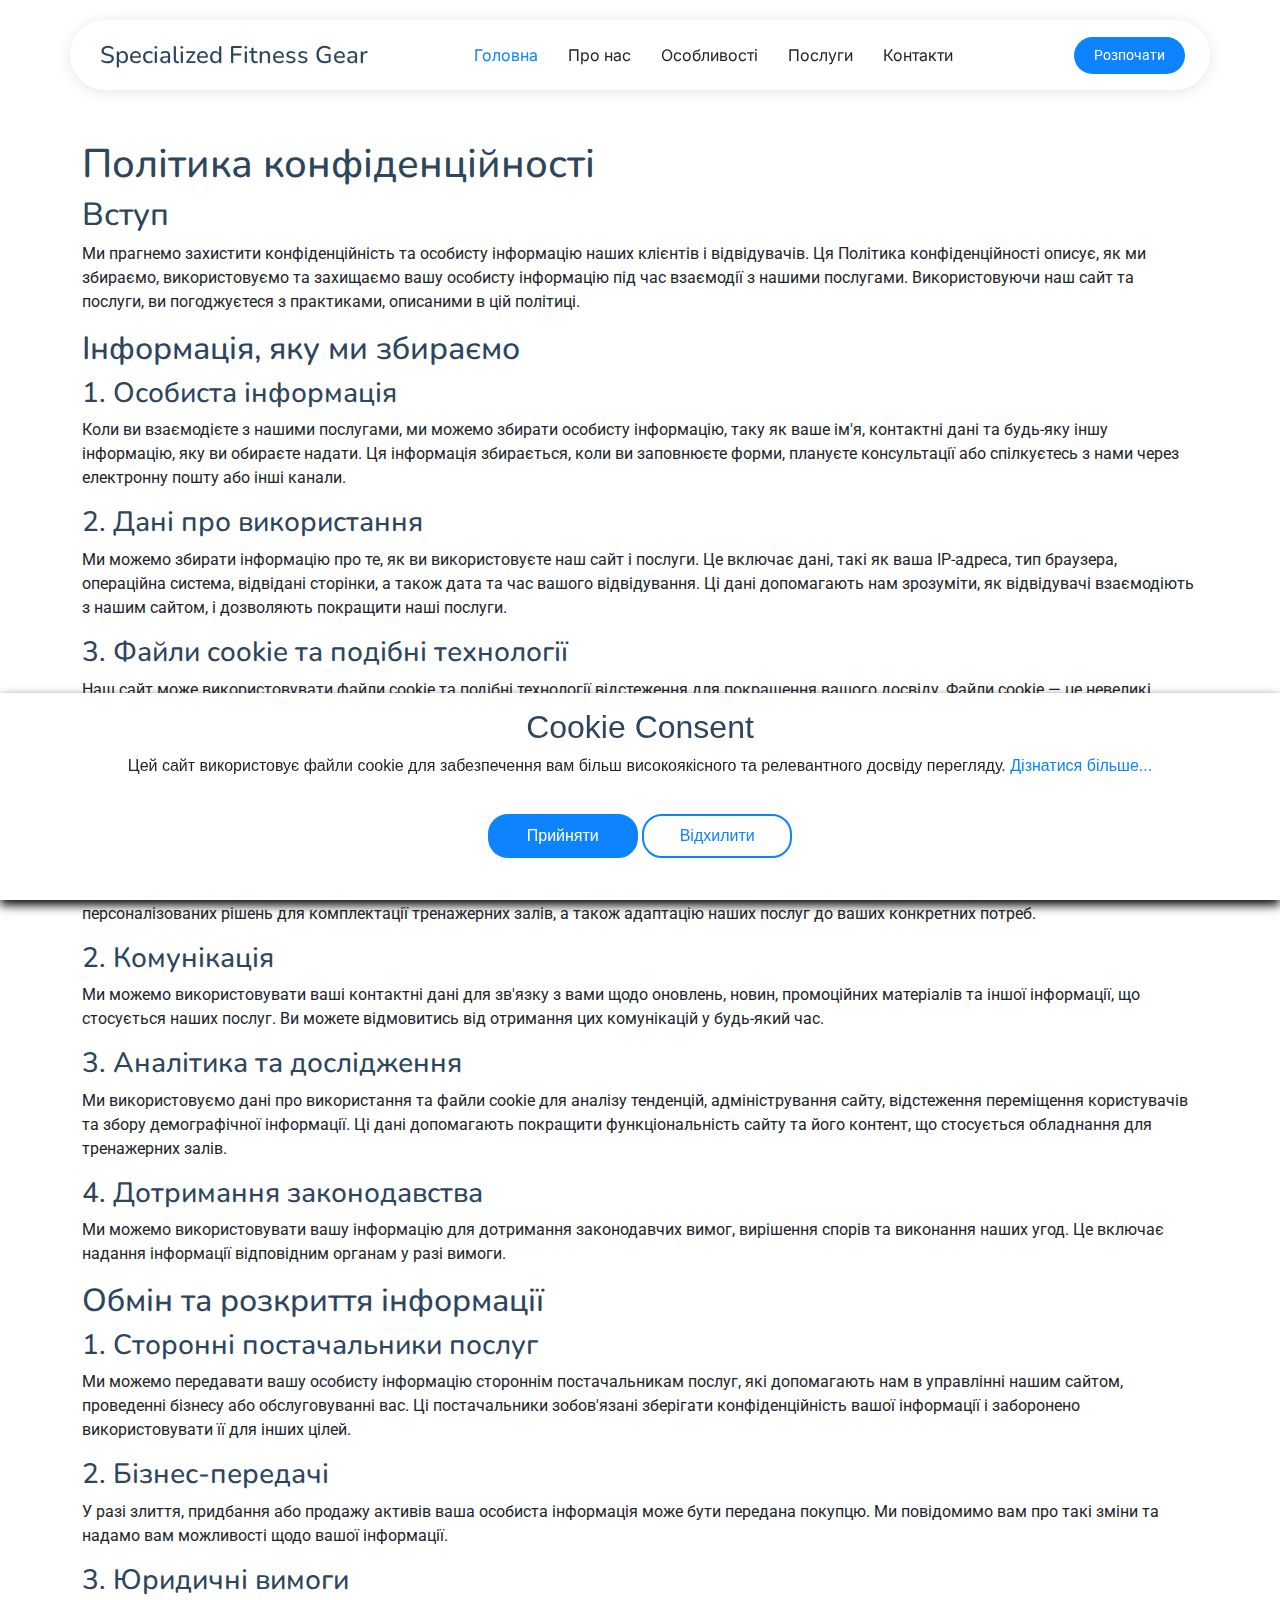
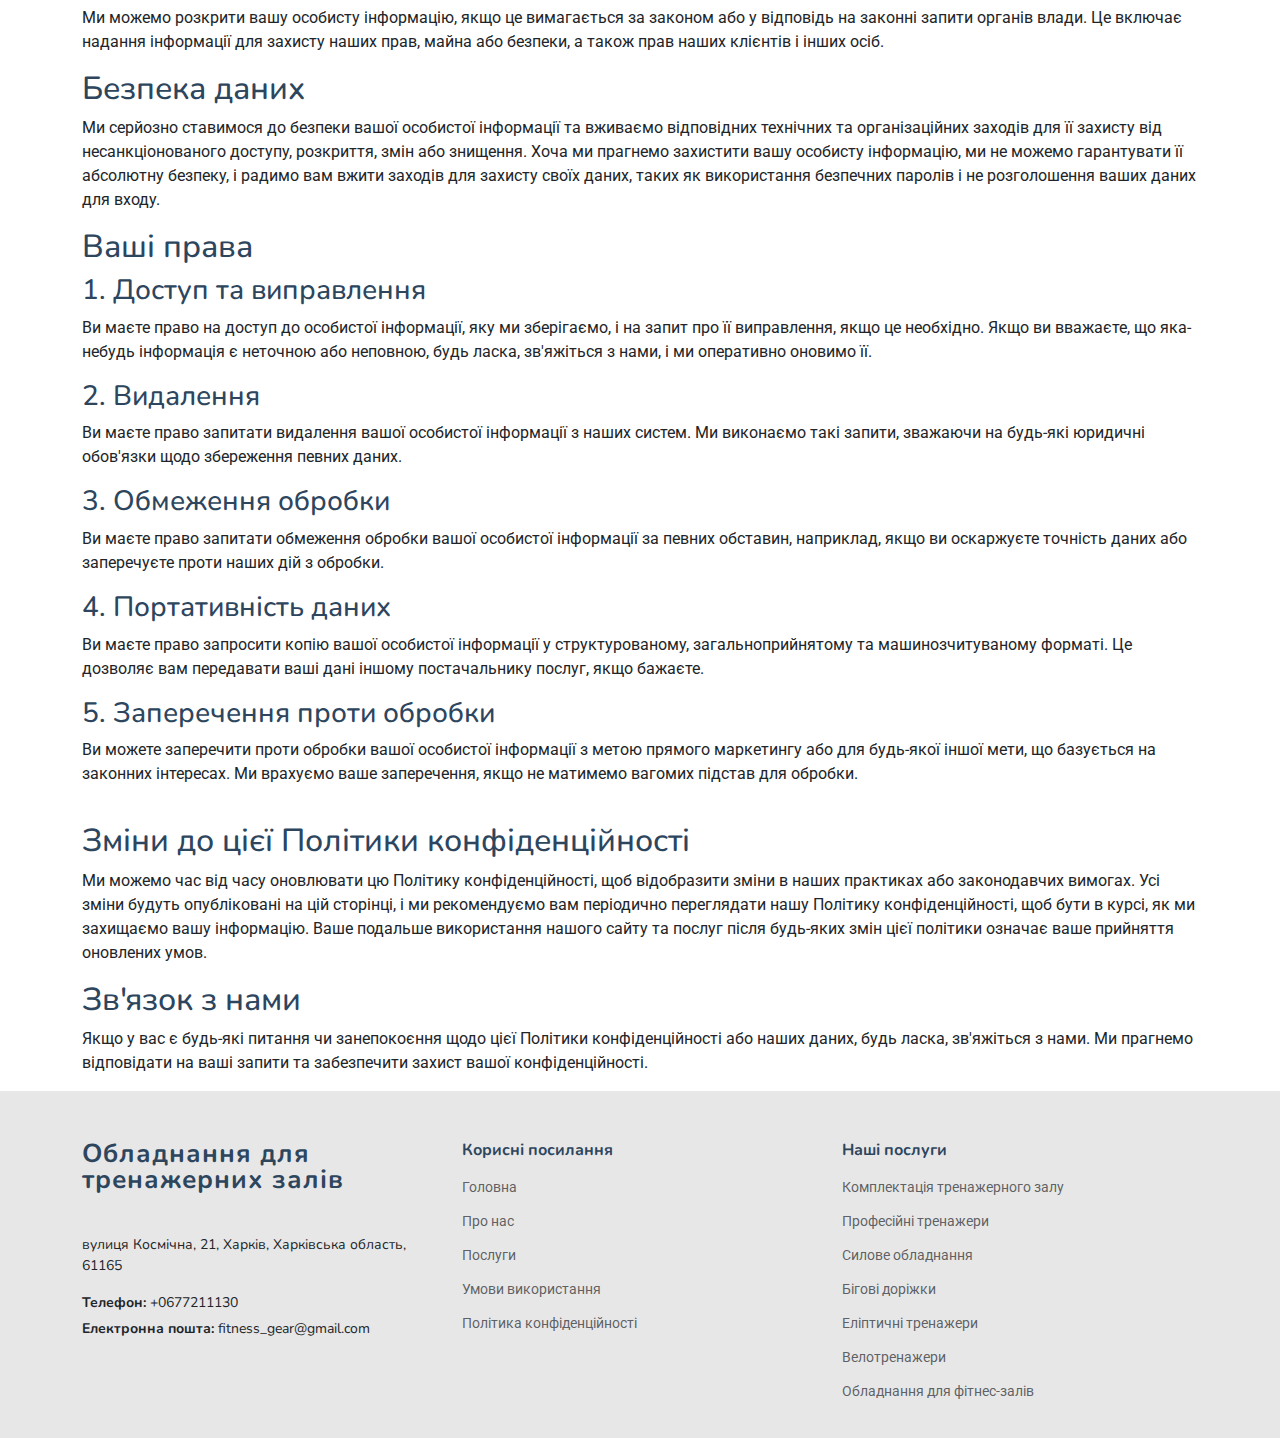
<file: privacy-policy.html>
<!DOCTYPE html>
<html lang="en">
    <head>
        <meta charset="utf-8" />
        <meta content="width=device-width, initial-scale=1.0" name="viewport" />
        <title>Specialized Fitness Gear</title>
        <meta name="description" content="" />
        <meta name="keywords" content="" />

        <!-- Favicons -->
        <link href="assets/img/favicon.png" rel="icon" />
        <link href="assets/img/apple-touch-icon.png" rel="apple-touch-icon" />

        <!-- Fonts -->
        <link href="https://fonts.googleapis.com" rel="preconnect" />
        <link href="https://fonts.gstatic.com" rel="preconnect" crossorigin />
        <link
            href="https://fonts.googleapis.com/css2?family=Roboto:ital,wght@0,100;0,300;0,400;0,500;0,700;0,900;1,100;1,300;1,400;1,500;1,700;1,900&family=Inter:wght@100;200;300;400;500;600;700;800;900&family=Nunito:ital,wght@0,200;0,300;0,400;0,500;0,600;0,700;0,800;0,900;1,200;1,300;1,400;1,500;1,600;1,700;1,800;1,900&display=swap"
            rel="stylesheet"
        />

        <!-- Vendor CSS Files -->
        <link
            href="assets/vendor/bootstrap/css/bootstrap.min.css"
            rel="stylesheet"
        />
        <link
            href="assets/vendor/bootstrap-icons/bootstrap-icons.css"
            rel="stylesheet"
        />
        <link href="assets/vendor/aos/aos.css" rel="stylesheet" />
        <link
            href="assets/vendor/glightbox/css/glightbox.min.css"
            rel="stylesheet"
        />
        <link
            href="assets/vendor/swiper/swiper-bundle.min.css"
            rel="stylesheet"
        />

        <!-- Main CSS File -->
        <link href="assets/css/main.css" rel="stylesheet" />
    </head>

    <body class="index-page">
        <header id="header" class="header d-flex align-items-center fixed-top">
            <div
                class="header-container container-fluid container-xl position-relative d-flex align-items-center justify-content-between"
            >
                <a
                    href="index.html"
                    class="logo d-flex align-items-center me-auto me-xl-0"
                >
                    <!-- Uncomment the line below if you also wish to use an image logo -->
                    <!-- <img src="assets/img/logo.png" alt=""> -->
                    <h1 class="sitename">Specialized Fitness Gear</h1>
                </a>

                <nav id="navmenu" class="navmenu">
                    <ul>
                        <li><a href="#hero" class="active">Головна</a></li>
                        <li><a href="#about">Про нас</a></li>
                        <li><a href="#features">Особливості</a></li>
                        <li><a href="#services">Послуги</a></li>
                        <li><a href="#contact">Контакти</a></li>
                    </ul>
                    <i class="mobile-nav-toggle d-xl-none bi bi-list"></i>
                </nav>

                <a class="btn-getstarted" href="index.html#about">Розпочати</a>
            </div>
        </header>

        <main>
            <article
                class="container additional-wrapper"
                style="margin-top: 120px"
            >
                <div class="page__content" style="padding: 20px 0px">
                    <h1>Політика конфіденційності</h1>
                    <h2>Вступ</h2>
                    <p>
                        Ми прагнемо захистити конфіденційність та особисту
                        інформацію наших клієнтів і відвідувачів. Ця Політика
                        конфіденційності описує, як ми збираємо, використовуємо
                        та захищаємо вашу особисту інформацію під час взаємодії
                        з нашими послугами. Використовуючи наш сайт та послуги,
                        ви погоджуєтеся з практиками, описаними в цій політиці.
                    </p>

                    <h2>Інформація, яку ми збираємо</h2>
                    <h3>1. Особиста інформація</h3>
                    <p>
                        Коли ви взаємодієте з нашими послугами, ми можемо
                        збирати особисту інформацію, таку як ваше ім'я,
                        контактні дані та будь-яку іншу інформацію, яку ви
                        обираєте надати. Ця інформація збирається, коли ви
                        заповнюєте форми, плануєте консультації або спілкуєтесь
                        з нами через електронну пошту або інші канали.
                    </p>

                    <h3>2. Дані про використання</h3>
                    <p>
                        Ми можемо збирати інформацію про те, як ви
                        використовуєте наш сайт і послуги. Це включає дані, такі
                        як ваша IP-адреса, тип браузера, операційна система,
                        відвідані сторінки, а також дата та час вашого
                        відвідування. Ці дані допомагають нам зрозуміти, як
                        відвідувачі взаємодіють з нашим сайтом, і дозволяють
                        покращити наші послуги.
                    </p>

                    <h3>3. Файли cookie та подібні технології</h3>
                    <p>
                        Наш сайт може використовувати файли cookie та подібні
                        технології відстеження для покращення вашого досвіду.
                        Файли cookie — це невеликі файли даних, які зберігаються
                        на вашому пристрої і допомагають нам запам'ятовувати
                        ваші уподобання та розуміти, як ви використовуєте наш
                        сайт. Ви можете контролювати використання файлів cookie
                        через налаштування браузера, але вимкнення їх може
                        вплинути на можливість використовувати певні функції
                        сайту.
                    </p>

                    <h2>Як ми використовуємо вашу інформацію</h2>
                    <h3>1. Надання та покращення послуг</h3>
                    <p>
                        Ми використовуємо вашу особисту інформацію для надання
                        та покращення наших послуг. Це включає відповідь на
                        запити, пропозицію персоналізованих рішень для
                        комплектації тренажерних залів, а також адаптацію наших
                        послуг до ваших конкретних потреб.
                    </p>

                    <h3>2. Комунікація</h3>
                    <p>
                        Ми можемо використовувати ваші контактні дані для
                        зв'язку з вами щодо оновлень, новин, промоційних
                        матеріалів та іншої інформації, що стосується наших
                        послуг. Ви можете відмовитись від отримання цих
                        комунікацій у будь-який час.
                    </p>

                    <h3>3. Аналітика та дослідження</h3>
                    <p>
                        Ми використовуємо дані про використання та файли cookie
                        для аналізу тенденцій, адміністрування сайту,
                        відстеження переміщення користувачів та збору
                        демографічної інформації. Ці дані допомагають покращити
                        функціональність сайту та його контент, що стосується
                        обладнання для тренажерних залів.
                    </p>

                    <h3>4. Дотримання законодавства</h3>
                    <p>
                        Ми можемо використовувати вашу інформацію для дотримання
                        законодавчих вимог, вирішення спорів та виконання наших
                        угод. Це включає надання інформації відповідним органам
                        у разі вимоги.
                    </p>

                    <h2>Обмін та розкриття інформації</h2>
                    <h3>1. Сторонні постачальники послуг</h3>
                    <p>
                        Ми можемо передавати вашу особисту інформацію стороннім
                        постачальникам послуг, які допомагають нам в управлінні
                        нашим сайтом, проведенні бізнесу або обслуговуванні вас.
                        Ці постачальники зобов'язані зберігати конфіденційність
                        вашої інформації і заборонено використовувати її для
                        інших цілей.
                    </p>

                    <h3>2. Бізнес-передачі</h3>
                    <p>
                        У разі злиття, придбання або продажу активів ваша
                        особиста інформація може бути передана покупцю. Ми
                        повідомимо вам про такі зміни та надамо вам можливості
                        щодо вашої інформації.
                    </p>

                    <h3>3. Юридичні вимоги</h3>
                    <p>
                        Ми можемо розкрити вашу особисту інформацію, якщо це
                        вимагається за законом або у відповідь на законні запити
                        органів влади. Це включає надання інформації для захисту
                        наших прав, майна або безпеки, а також прав наших
                        клієнтів і інших осіб.
                    </p>

                    <h2>Безпека даних</h2>
                    <p>
                        Ми серйозно ставимося до безпеки вашої особистої
                        інформації та вживаємо відповідних технічних та
                        організаційних заходів для її захисту від
                        несанкціонованого доступу, розкриття, змін або знищення.
                        Хоча ми прагнемо захистити вашу особисту інформацію, ми
                        не можемо гарантувати її абсолютну безпеку, і радимо вам
                        вжити заходів для захисту своїх даних, таких як
                        використання безпечних паролів і не розголошення ваших
                        даних для входу.
                    </p>

                    <h2>Ваші права</h2>
                    <h3>1. Доступ та виправлення</h3>
                    <p>
                        Ви маєте право на доступ до особистої інформації, яку ми
                        зберігаємо, і на запит про її виправлення, якщо це
                        необхідно. Якщо ви вважаєте, що яка-небудь інформація є
                        неточною або неповною, будь ласка, зв'яжіться з нами, і
                        ми оперативно оновимо її.
                    </p>

                    <h3>2. Видалення</h3>
                    <p>
                        Ви маєте право запитати видалення вашої особистої
                        інформації з наших систем. Ми виконаємо такі запити,
                        зважаючи на будь-які юридичні обов'язки щодо збереження
                        певних даних.
                    </p>

                    <h3>3. Обмеження обробки</h3>
                    <p>
                        Ви маєте право запитати обмеження обробки вашої
                        особистої інформації за певних обставин, наприклад, якщо
                        ви оскаржуєте точність даних або заперечуєте проти наших
                        дій з обробки.
                    </p>

                    <h3>4. Портативність даних</h3>
                    <p>
                        Ви маєте право запросити копію вашої особистої
                        інформації у структурованому, загальноприйнятому та
                        машинозчитуваному форматі. Це дозволяє вам передавати
                        ваші дані іншому постачальнику послуг, якщо бажаєте.
                    </p>

                    <h3>5. Заперечення проти обробки</h3>
                    <p>
                        Ви можете заперечити проти обробки вашої особистої
                        інформації з метою прямого маркетингу або для будь-якої
                        іншої мети, що базується на законних інтересах. Ми
                        врахуємо ваше заперечення, якщо не матимемо вагомих
                        підстав для обробки.
                    </p>
                </div>

                <h2>Зміни до цієї Політики конфіденційності</h2>
                <p>
                    Ми можемо час від часу оновлювати цю Політику
                    конфіденційності, щоб відобразити зміни в наших практиках
                    або законодавчих вимогах. Усі зміни будуть опубліковані на
                    цій сторінці, і ми рекомендуємо вам періодично переглядати
                    нашу Політику конфіденційності, щоб бути в курсі, як ми
                    захищаємо вашу інформацію. Ваше подальше використання нашого
                    сайту та послуг після будь-яких змін цієї політики означає
                    ваше прийняття оновлених умов.
                </p>

                <h2>Зв'язок з нами</h2>
                <p>
                    Якщо у вас є будь-які питання чи занепокоєння щодо цієї
                    Політики конфіденційності або наших даних, будь ласка,
                    зв'яжіться з нами. Ми прагнемо відповідати на ваші запити та
                    забезпечити захист вашої конфіденційності.
                </p>
            </article>
        </main>

        <footer id="footer" class="footer" style="background: #e8e7e7">
            <div class="container footer-top">
                <div class="row gy-4">
                    <div class="col-lg-4 col-md-6 footer-about">
                        <a
                            href="index.html"
                            class="logo d-flex align-items-center"
                        >
                            <span class="sitename"
                                >Обладнання для тренажерних залів</span
                            >
                        </a>
                        <div class="footer-contact pt-3">
                            <p>
                                вулиця Космічна, 21, Харків, Харківська область,
                                61165
                            </p>
                            <p class="mt-3">
                                <strong>Телефон:</strong>
                                <span>+0677211130</span>
                            </p>
                            <p>
                                <strong>Електронна пошта:</strong>
                                <span>fitness_gear@gmail.com</span>
                            </p>
                        </div>
                    </div>

                    <div class="col-lg-4 col-md-6 footer-links">
                        <h4>Корисні посилання</h4>
                        <ul>
                            <li><a href="index.html">Головна</a></li>
                            <li><a href="index.html#about">Про нас</a></li>
                            <li><a href="index.html#services">Послуги</a></li>
                            <li>
                                <a href="terms-of-use.html"
                                    >Умови використання</a
                                >
                            </li>
                            <li>
                                <a href="privacy-policy.html"
                                    >Політика конфіденційності</a
                                >
                            </li>
                        </ul>
                    </div>

                    <div class="col-lg-4 col-md-6 footer-links">
                        <h4>Наші послуги</h4>
                        <ul>
                            <li>
                                <a href="#">Комплектація тренажерного залу</a>
                            </li>
                            <li><a href="#">Професійні тренажери</a></li>
                            <li><a href="#">Силове обладнання</a></li>
                            <li><a href="#">Бігові доріжки</a></li>
                            <li><a href="#">Еліптичні тренажери</a></li>
                            <li><a href="#">Велотренажери</a></li>
                            <li><a href="#">Обладнання для фітнес-залів</a></li>
                        </ul>
                    </div>
                </div>
            </div>
        </footer>

        <!-- Cookie banner -->
        <div class="cookie-wrapper show">
            <div>
                <i class="bx bx-cookie"></i>
                <h2 style="text-align: center">Cookie Consent</h2>
            </div>

            <div class="data">
                <p>
                    Цей сайт використовує файли cookie для забезпечення вам
                    більш високоякісного та релевантного досвіду перегляду.
                    <a href="privacy-policy.html">Дізнатися більше...</a>
                </p>
            </div>

            <div class="buttons">
                <button class="cookie-button" id="acceptBtn">Прийняти</button>
                <button class="cookie-button" id="declineBtn">Відхилити</button>
            </div>
        </div>
        <!-- End Cookie banner -->

        <!-- Scroll Top -->
        <a
            href="#"
            id="scroll-top"
            class="scroll-top d-flex align-items-center justify-content-center"
            ><i class="bi bi-arrow-up-short"></i
        ></a>

        <!-- Vendor JS Files -->
        <script src="assets/vendor/bootstrap/js/bootstrap.bundle.min.js"></script>
        <script src="assets/vendor/php-email-form/validate.js"></script>
        <script src="assets/vendor/aos/aos.js"></script>
        <script src="assets/vendor/glightbox/js/glightbox.min.js"></script>
        <script src="assets/vendor/swiper/swiper-bundle.min.js"></script>
        <script src="assets/vendor/purecounter/purecounter_vanilla.js"></script>

        <!-- Main JS File -->
        <script src="assets/js/main.js"></script>
        <script src="assets/js/cookiebanner.js"></script>
    </body>
</html>
</file>
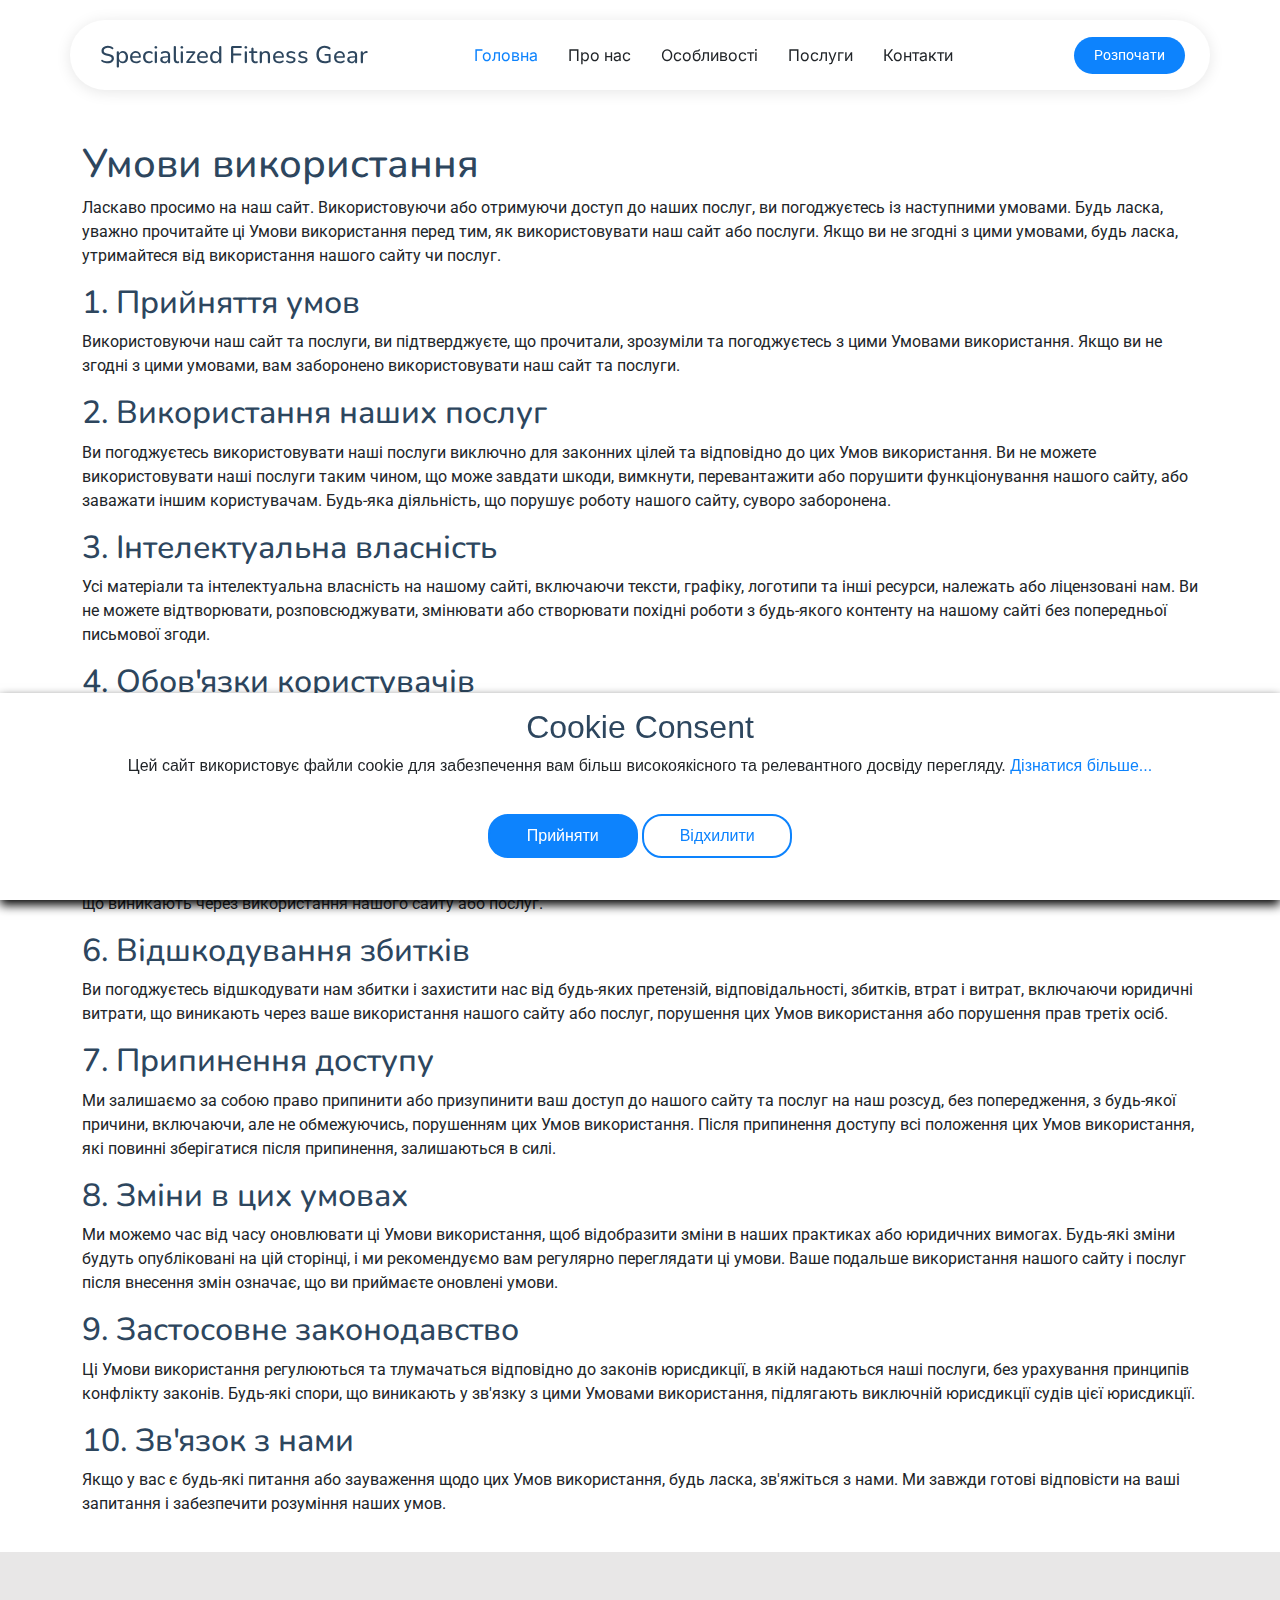
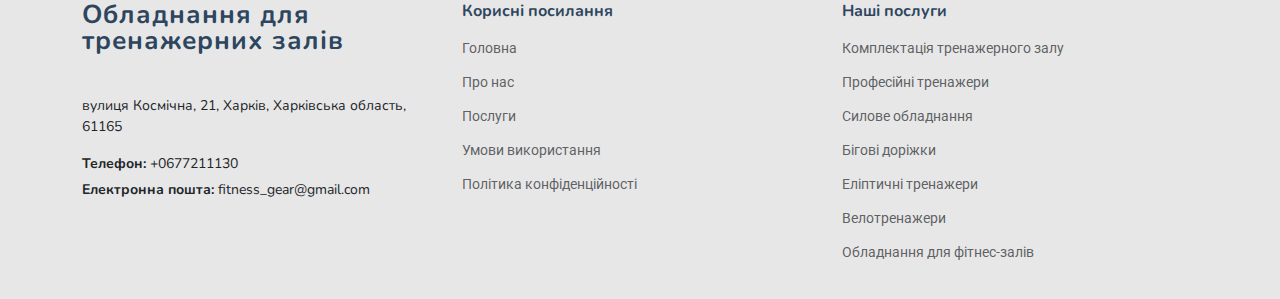
<file: terms-of-use.html>
<!DOCTYPE html>
<html lang="en">
    <head>
        <meta charset="utf-8" />
        <meta content="width=device-width, initial-scale=1.0" name="viewport" />
        <title>Specialized Fitness Gear</title>
        <meta name="description" content="" />
        <meta name="keywords" content="" />

        <!-- Favicons -->
        <link href="assets/img/favicon.png" rel="icon" />
        <link href="assets/img/apple-touch-icon.png" rel="apple-touch-icon" />

        <!-- Fonts -->
        <link href="https://fonts.googleapis.com" rel="preconnect" />
        <link href="https://fonts.gstatic.com" rel="preconnect" crossorigin />
        <link
            href="https://fonts.googleapis.com/css2?family=Roboto:ital,wght@0,100;0,300;0,400;0,500;0,700;0,900;1,100;1,300;1,400;1,500;1,700;1,900&family=Inter:wght@100;200;300;400;500;600;700;800;900&family=Nunito:ital,wght@0,200;0,300;0,400;0,500;0,600;0,700;0,800;0,900;1,200;1,300;1,400;1,500;1,600;1,700;1,800;1,900&display=swap"
            rel="stylesheet"
        />

        <!-- Vendor CSS Files -->
        <link
            href="assets/vendor/bootstrap/css/bootstrap.min.css"
            rel="stylesheet"
        />
        <link
            href="assets/vendor/bootstrap-icons/bootstrap-icons.css"
            rel="stylesheet"
        />
        <link href="assets/vendor/aos/aos.css" rel="stylesheet" />
        <link
            href="assets/vendor/glightbox/css/glightbox.min.css"
            rel="stylesheet"
        />
        <link
            href="assets/vendor/swiper/swiper-bundle.min.css"
            rel="stylesheet"
        />

        <!-- Main CSS File -->
        <link href="assets/css/main.css" rel="stylesheet" />
    </head>

    <body class="index-page">
        <header id="header" class="header d-flex align-items-center fixed-top">
            <div
                class="header-container container-fluid container-xl position-relative d-flex align-items-center justify-content-between"
            >
                <a
                    href="index.html"
                    class="logo d-flex align-items-center me-auto me-xl-0"
                >
                    <!-- Uncomment the line below if you also wish to use an image logo -->
                    <!-- <img src="assets/img/logo.png" alt=""> -->
                    <h1 class="sitename">Specialized Fitness Gear</h1>
                </a>

                <nav id="navmenu" class="navmenu">
                    <ul>
                        <li><a href="#hero" class="active">Головна</a></li>
                        <li><a href="#about">Про нас</a></li>
                        <li><a href="#features">Особливості</a></li>
                        <li><a href="#services">Послуги</a></li>
                        <li><a href="#contact">Контакти</a></li>
                    </ul>
                    <i class="mobile-nav-toggle d-xl-none bi bi-list"></i>
                </nav>

                <a class="btn-getstarted" href="index.html#about">Розпочати</a>
            </div>
        </header>

        <main>
            <article
                class="container additional-wrapper"
                style="margin-top: 120px"
            >
                <div class="page__content" style="padding: 20px 0px">
                    <h1>Умови використання</h1>
                    <p>
                        Ласкаво просимо на наш сайт. Використовуючи або
                        отримуючи доступ до наших послуг, ви погоджуєтесь із
                        наступними умовами. Будь ласка, уважно прочитайте ці
                        Умови використання перед тим, як використовувати наш
                        сайт або послуги. Якщо ви не згодні з цими умовами, будь
                        ласка, утримайтеся від використання нашого сайту чи
                        послуг.
                    </p>

                    <h2>1. Прийняття умов</h2>
                    <p>
                        Використовуючи наш сайт та послуги, ви підтверджуєте, що
                        прочитали, зрозуміли та погоджуєтесь з цими Умовами
                        використання. Якщо ви не згодні з цими умовами, вам
                        заборонено використовувати наш сайт та послуги.
                    </p>

                    <h2>2. Використання наших послуг</h2>
                    <p>
                        Ви погоджуєтесь використовувати наші послуги виключно
                        для законних цілей та відповідно до цих Умов
                        використання. Ви не можете використовувати наші послуги
                        таким чином, що може завдати шкоди, вимкнути,
                        перевантажити або порушити функціонування нашого сайту,
                        або заважати іншим користувачам. Будь-яка діяльність, що
                        порушує роботу нашого сайту, суворо заборонена.
                    </p>

                    <h2>3. Інтелектуальна власність</h2>
                    <p>
                        Усі матеріали та інтелектуальна власність на нашому
                        сайті, включаючи тексти, графіку, логотипи та інші
                        ресурси, належать або ліцензовані нам. Ви не можете
                        відтворювати, розповсюджувати, змінювати або створювати
                        похідні роботи з будь-якого контенту на нашому сайті без
                        попередньої письмової згоди.
                    </p>

                    <h2>4. Обов'язки користувачів</h2>
                    <p>
                        Як користувач нашого сайту та послуг, ви несете
                        відповідальність за збереження конфіденційності вашої
                        інформації про акаунт та за всі дії, що здійснюються з
                        вашого акаунту. Ви погоджуєтесь негайно повідомляти нас
                        про будь-який несанкціонований доступ або порушення
                        безпеки. Ми не несемо відповідальності за будь-які
                        збитки, що виникли через ваші дії щодо захисту
                        інформації акаунту.
                    </p>

                    <h2>
                        5. Відмова від відповідальності та обмеження
                        відповідальності
                    </h2>
                    <p>
                        Наш сайт та послуги надаються на умовах "як є" і "як
                        доступно". Ми не даємо жодних гарантій щодо доступності
                        або надійності нашого сайту або точності будь-якого
                        контенту. У межах, дозволених законом, ми відмовляємося
                        від усіх гарантій і не несемо відповідальності за
                        будь-які збитки, що виникають через використання нашого
                        сайту або послуг.
                    </p>

                    <h2>6. Відшкодування збитків</h2>
                    <p>
                        Ви погоджуєтесь відшкодувати нам збитки і захистити нас
                        від будь-яких претензій, відповідальності, збитків,
                        втрат і витрат, включаючи юридичні витрати, що виникають
                        через ваше використання нашого сайту або послуг,
                        порушення цих Умов використання або порушення прав
                        третіх осіб.
                    </p>

                    <h2>7. Припинення доступу</h2>
                    <p>
                        Ми залишаємо за собою право припинити або призупинити
                        ваш доступ до нашого сайту та послуг на наш розсуд, без
                        попередження, з будь-якої причини, включаючи, але не
                        обмежуючись, порушенням цих Умов використання. Після
                        припинення доступу всі положення цих Умов використання,
                        які повинні зберігатися після припинення, залишаються в
                        силі.
                    </p>

                    <h2>8. Зміни в цих умовах</h2>
                    <p>
                        Ми можемо час від часу оновлювати ці Умови використання,
                        щоб відобразити зміни в наших практиках або юридичних
                        вимогах. Будь-які зміни будуть опубліковані на цій
                        сторінці, і ми рекомендуємо вам регулярно переглядати ці
                        умови. Ваше подальше використання нашого сайту і послуг
                        після внесення змін означає, що ви приймаєте оновлені
                        умови.
                    </p>

                    <h2>9. Застосовне законодавство</h2>
                    <p>
                        Ці Умови використання регулюються та тлумачаться
                        відповідно до законів юрисдикції, в якій надаються наші
                        послуги, без урахування принципів конфлікту законів.
                        Будь-які спори, що виникають у зв'язку з цими Умовами
                        використання, підлягають виключній юрисдикції судів цієї
                        юрисдикції.
                    </p>

                    <h2>10. Зв'язок з нами</h2>
                    <p>
                        Якщо у вас є будь-які питання або зауваження щодо цих
                        Умов використання, будь ласка, зв'яжіться з нами. Ми
                        завжди готові відповісти на ваші запитання і забезпечити
                        розуміння наших умов.
                    </p>
                </div>
            </article>
        </main>

        <footer id="footer" class="footer" style="background: #e8e7e7">
            <div class="container footer-top">
                <div class="row gy-4">
                    <div class="col-lg-4 col-md-6 footer-about">
                        <a
                            href="index.html"
                            class="logo d-flex align-items-center"
                        >
                            <span class="sitename"
                                >Обладнання для тренажерних залів</span
                            >
                        </a>
                        <div class="footer-contact pt-3">
                            <p>
                                вулиця Космічна, 21, Харків, Харківська область,
                                61165
                            </p>
                            <p class="mt-3">
                                <strong>Телефон:</strong>
                                <span>+0677211130</span>
                            </p>
                            <p>
                                <strong>Електронна пошта:</strong>
                                <span>fitness_gear@gmail.com</span>
                            </p>
                        </div>
                    </div>

                    <div class="col-lg-4 col-md-6 footer-links">
                        <h4>Корисні посилання</h4>
                        <ul>
                            <li><a href="index.html">Головна</a></li>
                            <li><a href="index.html#about">Про нас</a></li>
                            <li><a href="index.html#services">Послуги</a></li>
                            <li>
                                <a href="terms-of-use.html"
                                    >Умови використання</a
                                >
                            </li>
                            <li>
                                <a href="privacy-policy.html"
                                    >Політика конфіденційності</a
                                >
                            </li>
                        </ul>
                    </div>

                    <div class="col-lg-4 col-md-6 footer-links">
                        <h4>Наші послуги</h4>
                        <ul>
                            <li>
                                <a href="#">Комплектація тренажерного залу</a>
                            </li>
                            <li><a href="#">Професійні тренажери</a></li>
                            <li><a href="#">Силове обладнання</a></li>
                            <li><a href="#">Бігові доріжки</a></li>
                            <li><a href="#">Еліптичні тренажери</a></li>
                            <li><a href="#">Велотренажери</a></li>
                            <li><a href="#">Обладнання для фітнес-залів</a></li>
                        </ul>
                    </div>
                </div>
            </div>
        </footer>

        <!-- Cookie banner -->
        <div class="cookie-wrapper show">
            <div>
                <i class="bx bx-cookie"></i>
                <h2 style="text-align: center">Cookie Consent</h2>
            </div>

            <div class="data">
                <p>
                    Цей сайт використовує файли cookie для забезпечення вам
                    більш високоякісного та релевантного досвіду перегляду.
                    <a href="privacy-policy.html">Дізнатися більше...</a>
                </p>
            </div>

            <div class="buttons">
                <button class="cookie-button" id="acceptBtn">Прийняти</button>
                <button class="cookie-button" id="declineBtn">Відхилити</button>
            </div>
        </div>
        <!-- End Cookie banner -->

        <!-- Scroll Top -->
        <a
            href="#"
            id="scroll-top"
            class="scroll-top d-flex align-items-center justify-content-center"
            ><i class="bi bi-arrow-up-short"></i
        ></a>

        <!-- Vendor JS Files -->
        <script src="assets/vendor/bootstrap/js/bootstrap.bundle.min.js"></script>
        <script src="assets/vendor/php-email-form/validate.js"></script>
        <script src="assets/vendor/aos/aos.js"></script>
        <script src="assets/vendor/glightbox/js/glightbox.min.js"></script>
        <script src="assets/vendor/swiper/swiper-bundle.min.js"></script>
        <script src="assets/vendor/purecounter/purecounter_vanilla.js"></script>

        <!-- Main JS File -->
        <script src="assets/js/main.js"></script>
        <script src="assets/js/cookiebanner.js"></script>
    </body>
</html>
</file>
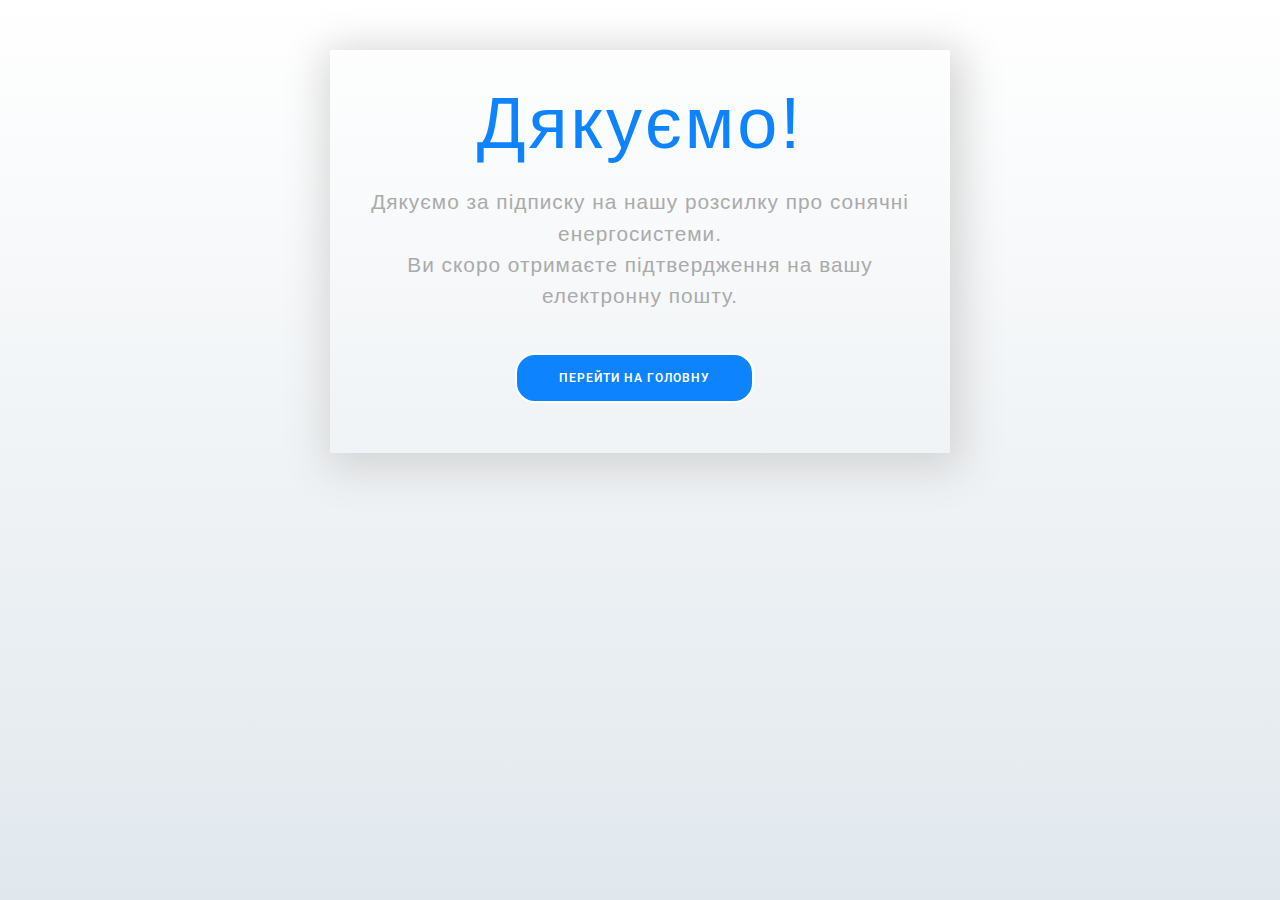
<file: thanks.html>
<!DOCTYPE html>
<html lang="en">
    <head>
        <meta charset="utf-8" />
        <meta content="width=device-width, initial-scale=1.0" name="viewport" />
        <title>FinVestiveInsights</title>
        <meta name="description" content="" />
        <meta name="keywords" content="" />

        <!-- Favicons -->
        <link href="assets/img/favicon.png" rel="icon" />
        <link href="assets/img/apple-touch-icon.png" rel="apple-touch-icon" />

        <!-- Fonts -->
        <link href="https://fonts.googleapis.com" rel="preconnect" />
        <link href="https://fonts.gstatic.com" rel="preconnect" crossorigin />
        <link
            href="https://fonts.googleapis.com/css2?family=Roboto:ital,wght@0,100;0,300;0,400;0,500;0,700;0,900;1,100;1,300;1,400;1,500;1,700;1,900&family=Lato:ital,wght@0,100;0,300;0,400;0,700;0,900;1,100;1,300;1,400;1,700;1,900&family=Poppins:ital,wght@0,100;0,200;0,300;0,400;0,500;0,600;0,700;0,800;0,900;1,100;1,200;1,300;1,400;1,500;1,600;1,700;1,800;1,900&display=swap"
            rel="stylesheet"
        />

        <!-- Vendor CSS Files -->
        <link
            href="assets/vendor/bootstrap/css/bootstrap.min.css"
            rel="stylesheet"
        />
        <link
            href="assets/vendor/bootstrap-icons/bootstrap-icons.css"
            rel="stylesheet"
        />
        <link href="assets/vendor/aos/aos.css" rel="stylesheet" />
        <link
            href="assets/vendor/swiper/swiper-bundle.min.css"
            rel="stylesheet"
        />
        <link
            href="assets/vendor/glightbox/css/glightbox.min.css"
            rel="stylesheet"
        />

        <!-- Main CSS File -->
        <link href="assets/css/main.css" rel="stylesheet" />
        <link href="assets/css/thanks.css" rel="stylesheet" />
    </head>
    <body>
        <div class="content">
            <div class="wrapper-1">
                <div class="wrapper-2">
                    <h1>Дякуємо!</h1>
                    <p>
                        Дякуємо за підписку на нашу розсилку про сонячні
                        енергосистеми.
                    </p>
                    <p>
                        Ви скоро отримаєте підтвердження на вашу електронну
                        пошту.
                    </p>
                    <a href="index.html">
                        <button class="go-home">Перейти на головну</button>
                    </a>
                </div>
            </div>
        </div>
    </body>
</html>
</file>
<file: assets/css/thanks.css>
* {
    box-sizing: border-box;
}
body {
    background: #ffffff;
    background: linear-gradient(to bottom, #ffffff 0%, #e1e8ed 100%);
    filter: progid:DXImageTransform.Microsoft.gradient( startColorstr='#ffffff', endColorstr='#e1e8ed',GradientType=0 );
    height: 100%;
    margin: 0;
    background-repeat: no-repeat;
    background-attachment: fixed;
}

.wrapper-1 {
    width: 100%;
    height: 100vh;
    display: flex;
    flex-direction: column;
}
.wrapper-2 {
    padding: 30px;
    text-align: center;
}
h1 {
    font-family: 'Raleway', sans-serif;
    font-size: 4em;
    letter-spacing: 3px;
    color: #0d83fd;
    margin: 0;
    margin-bottom: 20px;
}
.wrapper-2 p {
    margin: 0;
    font-size: 1.3em;
    color: #aaa;
    font-family: 'Raleway', sans-serif;
    letter-spacing: 1px;
}
.go-home {
    background: #0d83fd;
    border: 2px solid #ffffff;
    color: #ffffff;
    font-weight: 600;
    letter-spacing: 1px;
    font-size: 12px;
    padding: 14px 42px;
    margin-top: 42px;
    margin-right: 12px;
    -webkit-transition: all 0.4s ease-in-out;
    transition: all 0.4s ease-in-out;
    visibility: visible;
    animation-delay: 2.3s;
    animation-name: fadeInUp;
    text-decoration: none;
    text-transform: uppercase;
    cursor: pointer;
    border-radius: 20px;
}
.go-home:hover {
    background: transparent;
    border-color: #0d83fd;
}
a:hover .go-home {
    color: #0d83fd;
}
.go-home a {
    text-decoration: none;
    color: #fff;
}

.footer-like {
    margin-top: auto;
    background: #d7e6fe;
    padding: 6px;
    text-align: center;
}
.footer-like p {
    margin: 0;
    padding: 4px;
    color: #ffc107;
    font-family: 'Source Sans Pro', sans-serif;
    letter-spacing: 1px;
}
.footer-like p a {
    text-decoration: none;
    color: #ffc107;
    font-weight: 600;
}

@media (min-width: 360px) {
    h1 {
        font-size: 4.5em;
    }
    .go-home {
        margin-bottom: 20px;
    }
}

@media (min-width: 600px) {
    .content {
        max-width: 1000px;
        margin: 0 auto;
    }
    .wrapper-1 {
        height: initial;
        max-width: 620px;
        margin: 0 auto;
        margin-top: 50px;
        box-shadow: 4px 8px 40px 8px lightgray;
    }
}
</file>
<file: assets/css/main.css>
/**
* Template Name: iLanding
* Template URL: https://bootstrapmade.com/ilanding-bootstrap-landing-page-template/
* Updated: Nov 12 2024 with Bootstrap v5.3.3
* Author: BootstrapMade.com
* License: https://bootstrapmade.com/license/
*/

/*--------------------------------------------------------------
# Font & Color Variables
# Help: https://bootstrapmade.com/color-system/
--------------------------------------------------------------*/
/* Fonts */
:root {
    --default-font: 'Roboto', system-ui, -apple-system, 'Segoe UI', Roboto,
        'Helvetica Neue', Arial, 'Noto Sans', 'Liberation Sans', sans-serif,
        'Apple Color Emoji', 'Segoe UI Emoji', 'Segoe UI Symbol',
        'Noto Color Emoji';
    --heading-font: 'Nunito', sans-serif;
    --nav-font: 'Inter', sans-serif;
}

/* Global Colors - The following color variables are used throughout the website. Updating them here will change the color scheme of the entire website */
:root {
    --background-color: #ffffff; /* Background color for the entire website, including individual sections */
    --default-color: #212529; /* Default color used for the majority of the text content across the entire website */
    --heading-color: #2d465e; /* Color for headings, subheadings and title throughout the website */
    --accent-color: #0d83fd; /* Accent color that represents your brand on the website. It's used for buttons, links, and other elements that need to stand out */
    --surface-color: #ffffff; /* The surface color is used as a background of boxed elements within sections, such as cards, icon boxes, or other elements that require a visual separation from the global background. */
    --contrast-color: #ffffff; /* Contrast color for text, ensuring readability against backgrounds of accent, heading, or default colors. */
}

/* Nav Menu Colors - The following color variables are used specifically for the navigation menu. They are separate from the global colors to allow for more customization options */
:root {
    --nav-color: #212529; /* The default color of the main navmenu links */
    --nav-hover-color: #0d83fd; /* Applied to main navmenu links when they are hovered over or active */
    --nav-mobile-background-color: #ffffff; /* Used as the background color for mobile navigation menu */
    --nav-dropdown-background-color: #ffffff; /* Used as the background color for dropdown items that appear when hovering over primary navigation items */
    --nav-dropdown-color: #212529; /* Used for navigation links of the dropdown items in the navigation menu. */
    --nav-dropdown-hover-color: #0d83fd; /* Similar to --nav-hover-color, this color is applied to dropdown navigation links when they are hovered over. */
}

/* Color Presets - These classes override global colors when applied to any section or element, providing reuse of the sam color scheme. */

.light-background {
    --background-color: #f3f9ff;
    --surface-color: #ffffff;
}

.dark-background {
    --background-color: #0d83fd;
    --default-color: #ffffff;
    --heading-color: #ffffff;
    --surface-color: #409dfd;
    --contrast-color: #ffffff;
}

/* Smooth scroll */
:root {
    scroll-behavior: smooth;
}

/*--------------------------------------------------------------
# General Styling & Shared Classes
--------------------------------------------------------------*/
body {
    color: var(--default-color);
    background-color: var(--background-color);
    font-family: var(--default-font);
}

a {
    color: var(--accent-color);
    text-decoration: none;
    transition: 0.3s;
}

a:hover {
    color: color-mix(in srgb, var(--accent-color), transparent 25%);
    text-decoration: none;
}

h1,
h2,
h3,
h4,
h5,
h6 {
    color: var(--heading-color);
    font-family: var(--heading-font);
}

/* PHP Email Form Messages
------------------------------*/
.php-email-form .error-message {
    display: none;
    background: #df1529;
    color: #ffffff;
    text-align: left;
    padding: 15px;
    margin-bottom: 24px;
    font-weight: 600;
}

.php-email-form .sent-message {
    display: none;
    color: #ffffff;
    background: #059652;
    text-align: center;
    padding: 15px;
    margin-bottom: 24px;
    font-weight: 600;
}

.php-email-form .loading {
    display: none;
    background: var(--surface-color);
    text-align: center;
    padding: 15px;
    margin-bottom: 24px;
}

.php-email-form .loading:before {
    content: '';
    display: inline-block;
    border-radius: 50%;
    width: 24px;
    height: 24px;
    margin: 0 10px -6px 0;
    border: 3px solid var(--accent-color);
    border-top-color: var(--surface-color);
    animation: php-email-form-loading 1s linear infinite;
}

@keyframes php-email-form-loading {
    0% {
        transform: rotate(0deg);
    }

    100% {
        transform: rotate(360deg);
    }
}

/*--------------------------------------------------------------
# Global Header
--------------------------------------------------------------*/
.header {
    --background-color: rgba(255, 255, 255, 0);
    color: var(--default-color);
    background-color: var(--background-color);
    padding: 20px 0;
    transition: all 0.5s;
    z-index: 997;
}

.header .header-container {
    background: var(--surface-color);
    border-radius: 50px;
    padding: 5px 25px;
    box-shadow: 0px 2px 15px rgba(0, 0, 0, 0.1);
}

.scrolled .header .header-container {
    background: color-mix(in srgb, var(--surface-color), transparent 5%);
}

.header .logo {
    line-height: 1;
    padding-left: 5px;
}

.header .logo img {
    max-height: 36px;
    margin-right: 8px;
}

.header .logo h1 {
    font-size: 24px;
    margin: 0;
    font-weight: 500;
    color: var(--heading-color);
}

.header .btn-getstarted,
.header .btn-getstarted:focus {
    color: var(--contrast-color);
    background: var(--accent-color);
    font-size: 14px;
    padding: 8px 20px;
    margin: 0 0 0 30px;
    border-radius: 50px;
    transition: 0.3s;
}

.header .btn-getstarted:hover,
.header .btn-getstarted:focus:hover {
    color: var(--contrast-color);
    background: color-mix(in srgb, var(--accent-color), transparent 15%);
}

@media (max-width: 1200px) {
    .header {
        padding-top: 10px;
    }

    .header .header-container {
        margin-left: 10px;
        margin-right: 10px;
        padding: 10px 5px 10px 15px;
    }

    .header .logo {
        order: 1;
    }

    .header .btn-getstarted {
        order: 2;
        margin: 0 10px 0 0;
        padding: 6px 15px;
    }

    .header .navmenu {
        order: 3;
    }
}

/*--------------------------------------------------------------
# Navigation Menu
--------------------------------------------------------------*/
/* Navmenu - Desktop */
@media (min-width: 1200px) {
    .navmenu {
        padding: 0;
    }

    .navmenu ul {
        margin: 0;
        padding: 0;
        display: flex;
        list-style: none;
        align-items: center;
    }

    .navmenu li {
        position: relative;
    }

    .navmenu a,
    .navmenu a:focus {
        color: var(--nav-color);
        padding: 18px 15px;
        font-size: 16px;
        font-family: var(--nav-font);
        font-weight: 400;
        display: flex;
        align-items: center;
        justify-content: space-between;
        white-space: nowrap;
        transition: 0.3s;
    }

    .navmenu a i,
    .navmenu a:focus i {
        font-size: 12px;
        line-height: 0;
        margin-left: 5px;
        transition: 0.3s;
    }

    .navmenu li:last-child a {
        padding-right: 0;
    }

    .navmenu li:hover > a,
    .navmenu .active,
    .navmenu .active:focus {
        color: var(--nav-hover-color);
    }

    .navmenu .dropdown ul {
        margin: 0;
        padding: 10px 0;
        background: var(--nav-dropdown-background-color);
        display: block;
        position: absolute;
        visibility: hidden;
        left: 14px;
        top: 130%;
        opacity: 0;
        transition: 0.3s;
        border-radius: 4px;
        z-index: 99;
        box-shadow: 0px 0px 30px rgba(0, 0, 0, 0.1);
    }

    .navmenu .dropdown ul li {
        min-width: 200px;
    }

    .navmenu .dropdown ul a {
        padding: 10px 20px;
        font-size: 15px;
        text-transform: none;
        color: var(--nav-dropdown-color);
    }

    .navmenu .dropdown ul a i {
        font-size: 12px;
    }

    .navmenu .dropdown ul a:hover,
    .navmenu .dropdown ul .active:hover,
    .navmenu .dropdown ul li:hover > a {
        color: var(--nav-dropdown-hover-color);
    }

    .navmenu .dropdown:hover > ul {
        opacity: 1;
        top: 100%;
        visibility: visible;
    }

    .navmenu .dropdown .dropdown ul {
        top: 0;
        left: -90%;
        visibility: hidden;
    }

    .navmenu .dropdown .dropdown:hover > ul {
        opacity: 1;
        top: 0;
        left: -100%;
        visibility: visible;
    }
}

/* Navmenu - Mobile */
@media (max-width: 1199px) {
    .mobile-nav-toggle {
        color: var(--nav-color);
        font-size: 28px;
        line-height: 0;
        margin-right: 10px;
        cursor: pointer;
        transition: color 0.3s;
    }

    .navmenu {
        padding: 0;
        z-index: 9997;
    }

    .navmenu ul {
        display: none;
        list-style: none;
        position: absolute;
        inset: 60px 20px 20px 20px;
        padding: 10px 0;
        margin: 0;
        border-radius: 6px;
        background-color: var(--nav-mobile-background-color);
        overflow-y: auto;
        transition: 0.3s;
        z-index: 9998;
        box-shadow: 0px 0px 30px rgba(0, 0, 0, 0.1);
    }

    .navmenu a,
    .navmenu a:focus {
        color: var(--nav-dropdown-color);
        padding: 10px 20px;
        font-family: var(--nav-font);
        font-size: 17px;
        font-weight: 500;
        display: flex;
        align-items: center;
        justify-content: space-between;
        white-space: nowrap;
        transition: 0.3s;
    }

    .navmenu a i,
    .navmenu a:focus i {
        font-size: 12px;
        line-height: 0;
        margin-left: 5px;
        width: 30px;
        height: 30px;
        display: flex;
        align-items: center;
        justify-content: center;
        border-radius: 50%;
        transition: 0.3s;
        background-color: color-mix(
            in srgb,
            var(--accent-color),
            transparent 90%
        );
    }

    .navmenu a i:hover,
    .navmenu a:focus i:hover {
        background-color: var(--accent-color);
        color: var(--contrast-color);
    }

    .navmenu a:hover,
    .navmenu .active,
    .navmenu .active:focus {
        color: var(--nav-dropdown-hover-color);
    }

    .navmenu .active i,
    .navmenu .active:focus i {
        background-color: var(--accent-color);
        color: var(--contrast-color);
        transform: rotate(180deg);
    }

    .navmenu .dropdown ul {
        position: static;
        display: none;
        z-index: 99;
        padding: 10px 0;
        margin: 10px 20px;
        background-color: var(--nav-dropdown-background-color);
        border: 1px solid
            color-mix(in srgb, var(--default-color), transparent 90%);
        box-shadow: none;
        transition: all 0.5s ease-in-out;
    }

    .navmenu .dropdown ul ul {
        background-color: rgba(33, 37, 41, 0.1);
    }

    .navmenu .dropdown > .dropdown-active {
        display: block;
        background-color: rgba(33, 37, 41, 0.03);
    }

    .mobile-nav-active {
        overflow: hidden;
    }

    .mobile-nav-active .mobile-nav-toggle {
        color: #fff;
        position: absolute;
        font-size: 32px;
        top: 15px;
        right: 15px;
        margin-right: 0;
        z-index: 9999;
    }

    .mobile-nav-active .navmenu {
        position: fixed;
        overflow: hidden;
        inset: 0;
        background: rgba(33, 37, 41, 0.8);
        transition: 0.3s;
    }

    .mobile-nav-active .navmenu > ul {
        display: block;
    }
}

/*--------------------------------------------------------------
# Global Footer
--------------------------------------------------------------*/
.footer {
    color: var(--default-color);
    background-color: var(--background-color);
    font-size: 14px;
    position: relative;
}

.footer .footer-top {
    padding-top: 50px;
}

.footer .footer-about .logo {
    line-height: 1;
    margin-bottom: 25px;
}

.footer .footer-about .logo img {
    max-height: 40px;
    margin-right: 6px;
}

.footer .footer-about .logo span {
    color: var(--heading-color);
    font-family: var(--heading-font);
    font-size: 26px;
    font-weight: 700;
    letter-spacing: 1px;
}

.footer .footer-about p {
    font-size: 14px;
    font-family: var(--heading-font);
}

.footer .social-links a {
    display: flex;
    align-items: center;
    justify-content: center;
    width: 40px;
    height: 40px;
    border-radius: 50%;
    border: 1px solid color-mix(in srgb, var(--default-color), transparent 50%);
    font-size: 16px;
    color: color-mix(in srgb, var(--default-color), transparent 20%);
    margin-right: 10px;
    transition: 0.3s;
}

.footer .social-links a:hover {
    color: var(--accent-color);
    border-color: var(--accent-color);
}

.footer h4 {
    font-size: 16px;
    font-weight: bold;
    position: relative;
    padding-bottom: 12px;
}

.footer .footer-links {
    margin-bottom: 30px;
}

.footer .footer-links ul {
    list-style: none;
    padding: 0;
    margin: 0;
}

.footer .footer-links ul i {
    padding-right: 2px;
    font-size: 12px;
    line-height: 0;
}

.footer .footer-links ul li {
    padding: 10px 0;
    display: flex;
    align-items: center;
}

.footer .footer-links ul li:first-child {
    padding-top: 0;
}

.footer .footer-links ul a {
    color: color-mix(in srgb, var(--default-color), transparent 30%);
    display: inline-block;
    line-height: 1;
}

.footer .footer-links ul a:hover {
    color: var(--accent-color);
}

.footer .footer-contact p {
    margin-bottom: 5px;
}

.footer .copyright {
    padding: 25px 0;
    border-top: 1px solid
        color-mix(in srgb, var(--default-color), transparent 90%);
}

.footer .copyright p {
    margin-bottom: 0;
}

.footer .credits {
    margin-top: 8px;
    font-size: 13px;
}

/*--------------------------------------------------------------
# Scroll Top Button
--------------------------------------------------------------*/
.scroll-top {
    position: fixed;
    visibility: hidden;
    opacity: 0;
    right: 15px;
    bottom: -15px;
    z-index: 99999;
    background-color: var(--accent-color);
    width: 44px;
    height: 44px;
    border-radius: 50px;
    transition: all 0.4s;
}

.scroll-top i {
    font-size: 24px;
    color: var(--contrast-color);
    line-height: 0;
}

.scroll-top:hover {
    background-color: color-mix(in srgb, var(--accent-color), transparent 20%);
    color: var(--contrast-color);
}

.scroll-top.active {
    visibility: visible;
    opacity: 1;
    bottom: 15px;
}

/*--------------------------------------------------------------
# Disable aos animation delay on mobile devices
--------------------------------------------------------------*/
@media screen and (max-width: 768px) {
    [data-aos-delay] {
        transition-delay: 0 !important;
    }
}

/*--------------------------------------------------------------
# Global Page Titles & Breadcrumbs
--------------------------------------------------------------*/
.page-title {
    color: var(--default-color);
    background-color: var(--background-color);
    padding: 170px 0 80px 0;
    text-align: center;
    position: relative;
}

.page-title h1 {
    font-size: 42px;
    font-weight: 700;
    margin-bottom: 10px;
}

.page-title .breadcrumbs ol {
    display: flex;
    flex-wrap: wrap;
    list-style: none;
    justify-content: center;
    padding: 0;
    margin: 0;
    font-size: 16px;
    font-weight: 400;
}

.page-title .breadcrumbs ol li + li {
    padding-left: 10px;
}

.page-title .breadcrumbs ol li + li::before {
    content: '/';
    display: inline-block;
    padding-right: 10px;
    color: color-mix(in srgb, var(--default-color), transparent 70%);
}

/*--------------------------------------------------------------
# Global Sections
--------------------------------------------------------------*/
section,
.section {
    color: var(--default-color);
    background-color: var(--background-color);
    padding: 60px 0;
    scroll-margin-top: 90px;
    overflow: clip;
}

@media (max-width: 1199px) {
    section,
    .section {
        scroll-margin-top: 66px;
    }
}

/*--------------------------------------------------------------
# Global Section Titles
--------------------------------------------------------------*/
.section-title {
    text-align: center;
    padding-bottom: 60px;
    position: relative;
}

.section-title h2 {
    font-size: 32px;
    font-weight: 700;
    margin-bottom: 20px;
    padding-bottom: 20px;
    position: relative;
}

.section-title h2:after {
    content: '';
    position: absolute;
    display: block;
    width: 50px;
    height: 3px;
    background: var(--accent-color);
    left: 0;
    right: 0;
    bottom: 0;
    margin: auto;
}

.section-title p {
    margin-bottom: 0;
}

/*--------------------------------------------------------------
# Hero Section
--------------------------------------------------------------*/
.hero {
    position: relative;
    padding-top: 160px;
    background: linear-gradient(
        135deg,
        color-mix(in srgb, var(--accent-color), transparent 95%) 50%,
        color-mix(in srgb, var(--accent-color), transparent 98%) 25%,
        transparent 50%
    );
}

.hero::before {
    content: '';
    position: absolute;
    top: 0;
    left: 0;
    width: 100%;
    height: 100%;
    background: radial-gradient(
        circle at 90% 10%,
        color-mix(in srgb, var(--accent-color), transparent 92%),
        transparent 40%
    );
    pointer-events: none;
}

.hero .hero-content {
    position: relative;
    z-index: 1;
}

.hero .hero-content h1 {
    font-size: 3.5rem;
    font-weight: 700;
    line-height: 1.2;
    margin-bottom: 1.5rem;
}

.hero .hero-content h1 .accent-text {
    color: var(--accent-color);
}

@media (max-width: 992px) {
    .hero .hero-content {
        text-align: center;
        margin-bottom: 3rem;
    }

    .hero .hero-content h1 {
        font-size: 2.5rem;
    }

    .hero .hero-content .hero-buttons {
        justify-content: center;
    }
}

@media (max-width: 575px) {
    .hero .hero-content h1 {
        font-size: 2rem;
    }
}

.hero .company-badge {
    display: inline-flex;
    align-items: center;
    padding: 0.5rem 1rem;
    background-color: color-mix(in srgb, var(--accent-color), transparent 92%);
    border-radius: 50px;
    color: var(--accent-color);
    font-weight: 500;
}

.hero .company-badge i {
    font-size: 1.25rem;
}

.hero .btn-primary {
    background-color: var(--accent-color);
    border-color: var(--accent-color);
    color: var(--contrast-color);
    padding: 0.75rem 2.5rem;
    border-radius: 50px;
    font-weight: 500;
    transition: all 0.3s ease;
}

.hero .btn-primary:hover {
    background-color: color-mix(in srgb, var(--accent-color), black 20%);
    border-color: color-mix(in srgb, var(--accent-color), black 20%);
}

.hero .btn-link {
    color: var(--heading-color);
    text-decoration: none;
    font-weight: 500;
    transition: all 0.3s ease;
}

.hero .btn-link:hover {
    color: var(--accent-color);
}

.hero .btn-link i {
    font-size: 1.5rem;
    vertical-align: middle;
}

.hero .hero-image {
    position: relative;
    text-align: center;
    z-index: 1;
}

.hero .hero-image img {
    max-width: 100%;
    height: auto;
}

.hero .customers-badge {
    position: absolute;
    bottom: 10px;
    right: 30px;
    background-color: var(--surface-color);
    padding: 1rem;
    border-radius: 10px;
    box-shadow: 0 5px 20px rgba(0, 0, 0, 0.1);
    max-width: 300px;
    animation: float-badge 3s ease-in-out infinite;
    will-change: transform;
}

.hero .customers-badge .customer-avatars {
    display: flex;
    align-items: center;
    margin-bottom: 0.5rem;
}

.hero .customers-badge .avatar {
    width: 35px;
    height: 35px;
    border-radius: 50%;
    border: 2px solid var(--surface-color);
    margin-left: -8px;
}

.hero .customers-badge .avatar:first-child {
    margin-left: 0;
}

.hero .customers-badge .avatar.more {
    background-color: var(--accent-color);
    color: var(--contrast-color);
    display: flex;
    align-items: center;
    justify-content: center;
    font-size: 0.75rem;
    font-weight: 600;
}

.hero .customers-badge p {
    font-size: 0.875rem;
    color: color-mix(in srgb, var(--default-color), transparent 40%);
}

@media (max-width: 992px) {
    .hero .customers-badge {
        position: static;
        margin: 1rem auto;
        max-width: 250px;
    }
}

.hero .stats-row {
    position: relative;
    z-index: 1;
    margin-top: 5rem;
    background-color: var(--surface-color);
    border-radius: 20px;
    box-shadow: 0 5px 15px rgba(0, 0, 0, 0.05);
    padding-bottom: 2rem;
}

.hero .stat-item {
    display: flex;
    align-items: center;
    gap: 1rem;
    padding: 2rem;
}

.hero .stat-item .stat-icon {
    flex-shrink: 0;
    width: 64px;
    height: 64px;
    display: flex;
    align-items: center;
    justify-content: center;
    background-color: color-mix(in srgb, var(--accent-color), transparent 92%);
    border-radius: 50px;
    transition: 0.3s;
}

.hero .stat-item .stat-icon i {
    font-size: 1.5rem;
    color: var(--accent-color);
}

.hero .stat-item:hover .stat-icon {
    background-color: var(--accent-color);
}

.hero .stat-item:hover .stat-icon i {
    color: var(--contrast-color);
}

.hero .stat-item .stat-content {
    flex-grow: 1;
}

.hero .stat-item .stat-content h4 {
    font-size: 1.25rem;
    margin-bottom: 0.25rem;
    font-weight: 600;
}

.hero .stat-item .stat-content p {
    font-size: 0.875rem;
    color: color-mix(in srgb, var(--default-color), transparent 40%);
    margin: 0;
}

@media (max-width: 575px) {
    .hero .stat-item {
        padding: 1.5rem;
    }
}

@keyframes float-badge {
    0% {
        transform: translateY(0);
    }

    50% {
        transform: translateY(-10px);
    }

    100% {
        transform: translateY(0);
    }
}

/*--------------------------------------------------------------
# About Section
--------------------------------------------------------------*/
.about .about-meta {
    color: var(--accent-color);
    font-weight: 600;
    margin-bottom: 1rem;
    display: inline-block;
}

.about .about-title {
    font-size: 1.75rem;
    margin-bottom: 1rem;
    line-height: 1.2;
    font-weight: 700;
}

@media (max-width: 992px) {
    .about .about-title {
        font-size: 2rem;
    }
}

.about .about-description {
    margin-bottom: 2rem;
    color: color-mix(in srgb, var(--default-color), transparent 20%);
}

.about .feature-list-wrapper {
    margin-bottom: 2rem;
}

.about .feature-list {
    list-style: none;
    padding: 0;
    margin: 0;
}

.about .feature-list li {
    display: flex;
    align-items: center;
    gap: 0.75rem;
    margin-bottom: 1rem;
    font-size: 1rem;
}

.about .feature-list li i {
    color: var(--accent-color);
    font-size: 1.25rem;
}

.about .profile .profile-image {
    width: 60px;
    height: 60px;
    border-radius: 50%;
    object-fit: cover;
}

.about .profile .profile-name {
    font-size: 1.125rem;
    margin: 0;
}

.about .profile .profile-position {
    color: var(--accent-color);
    margin: 0;
    font-size: 0.875rem;
}

.about .contact-info {
    padding: 1rem 1.5rem;
    background-color: var(--surface-color);
    border-radius: 0.5rem;
    box-shadow: 0 0 15px rgba(0, 0, 0, 0.06);
}

.about .contact-info i {
    color: var(--accent-color);
    font-size: 1.5rem;
}

.about .contact-info .contact-label {
    color: color-mix(in srgb, var(--default-color), transparent 30%);
    font-size: 0.875rem;
    margin: 0;
}

.about .contact-info .contact-number {
    font-weight: 600;
    margin: 0;
}

.about .image-wrapper {
    position: relative;
}

@media (max-width: 992px) {
    .about .image-wrapper {
        padding-left: 0;
        margin-top: 3rem;
        display: flex;
        flex-direction: column;
        gap: 2rem;
    }
}

@media (max-width: 992px) {
    .about .image-wrapper .images {
        display: flex;
        flex-direction: column;
        gap: 1.5rem;
    }
}

@media (max-width: 992px) {
    .about .image-wrapper .main-image {
        margin-left: 0;
    }
}

.about .image-wrapper .small-image {
    position: absolute;
    top: 20%;
    left: -10%;
    width: 45%;
    border: 8px solid var(--surface-color);
}

@media (max-width: 992px) {
    .about .image-wrapper .small-image {
        position: static;
        width: 100%;
        margin: 0 auto;
        border: 0;
    }
}

.about .image-wrapper .experience-badge {
    position: absolute;
    bottom: 5%;
    right: 5%;
    background-color: var(--accent-color);
    color: var(--contrast-color);
    padding: 1.5rem;
    border-radius: 0.5rem;
    text-align: center;
    min-width: 200px;
    animation: experience-float 3s ease-in-out infinite;
}

@media (max-width: 992px) {
    .about .image-wrapper .experience-badge {
        position: static;
        width: fit-content;
        margin: 0 auto;
    }
}

.about .image-wrapper .experience-badge h3 {
    color: var(--contrast-color);
    font-size: 2.5rem;
    margin: 0;
    line-height: 0.5;
}

.about .image-wrapper .experience-badge h3 span {
    font-size: 1rem;
    display: inline-block;
    margin-left: 0.25rem;
}

.about .image-wrapper .experience-badge p {
    margin: 0.5rem 0 0;
    font-size: 0.875rem;
}

@keyframes experience-float {
    0% {
        transform: translateY(0);
    }

    50% {
        transform: translateY(-10px);
    }

    100% {
        transform: translateY(0);
    }
}

/*--------------------------------------------------------------
# Features Section
--------------------------------------------------------------*/
.features .nav-tabs {
    border: 0;
    background-color: color-mix(in srgb, var(--default-color), transparent 96%);
    display: inline-flex;
    align-items: center;
    justify-content: center;
    border-radius: 50px;
    padding: 6px;
    width: auto;
}

.features .nav-item {
    margin: 0;
    padding: 0 5px 0 0;
}

.features .nav-item:last-child {
    padding-right: 0;
}

.features .nav-link {
    background-color: none;
    color: var(--heading-color);
    padding: 10px 30px;
    transition: 0.3s;
    border-radius: 50px;
    display: flex;
    align-items: center;
    justify-content: center;
    cursor: pointer;
    height: 100%;
    border: 0;
    margin: 0;
}

@media (max-width: 468px) {
    .features .nav-link {
        padding: 8px 20px;
    }
}

.features .nav-link i {
    padding-right: 15px;
    font-size: 48px;
}

.features .nav-link h4 {
    font-size: 14px;
    font-weight: 500;
    margin: 0;
}

.features .nav-link:hover {
    border-color: color-mix(in srgb, var(--default-color), transparent 80%);
}

.features .nav-link:hover h4 {
    color: var(--accent-color);
}

.features .nav-link.active {
    background-color: var(--accent-color);
    border-color: var(--accent-color);
}

.features .nav-link.active h4 {
    color: var(--contrast-color);
}

.features .tab-content {
    margin-top: 30px;
}

.features .tab-pane h3 {
    color: var(--heading-color);
    font-weight: 700;
    font-size: 32px;
    position: relative;
    margin-bottom: 20px;
    padding-bottom: 20px;
}

.features .tab-pane h3:after {
    content: '';
    position: absolute;
    display: block;
    width: 60px;
    height: 3px;
    background: var(--accent-color);
    left: 0;
    bottom: 0;
}

.features .tab-pane ul {
    list-style: none;
    padding: 0;
}

.features .tab-pane ul li {
    padding-top: 10px;
}

.features .tab-pane ul i {
    font-size: 20px;
    padding-right: 4px;
    color: var(--accent-color);
}

.features .tab-pane p:last-child {
    margin-bottom: 0;
}

/*--------------------------------------------------------------
# Features Cards Section
--------------------------------------------------------------*/
.features-cards {
    --default-color: #555;
    --heading-color: #333;
}

.features-cards .feature-box {
    height: 100%;
    padding: 40px 30px;
    border-radius: 10px;
}

.features-cards .feature-box i {
    font-size: 44px;
    display: inline-block;
    line-height: 0;
    color: var(--accent-color);
    margin-bottom: 20px;
}

.features-cards .feature-box h4 {
    font-size: 20px;
    font-weight: 700;
    margin: 0 0 10px 0;
}

.features-cards .feature-box p {
    font-size: 15px;
    margin-bottom: 0;
}

.features-cards .feature-box.orange {
    background-color: #fff3e2;
}

.features-cards .feature-box.orange i {
    color: #edb86e;
}

.features-cards .feature-box.blue {
    background-color: #deedfd;
}

.features-cards .feature-box.blue i {
    color: #20a5f8;
}

.features-cards .feature-box.green {
    background-color: #d5f1e4;
}

.features-cards .feature-box.green i {
    color: #48c88a;
}

.features-cards .feature-box.red {
    background-color: #fdeded;
}

.features-cards .feature-box.red i {
    color: #f28484;
}

/*--------------------------------------------------------------
# Features 2 Section
--------------------------------------------------------------*/
.features-2 .feature-item .feature-icon {
    width: 60px;
    height: 60px;
    display: flex;
    align-items: center;
    justify-content: center;
    border-radius: 50%;
    background-color: color-mix(in srgb, var(--accent-color), transparent 92%);
}

.features-2 .feature-item .feature-icon i {
    font-size: 24px;
    color: var(--accent-color);
}

.features-2 .feature-item .feature-content h3 {
    font-size: 20px;
    font-weight: 600;
    margin-bottom: 10px;
}

.features-2 .feature-item .feature-content p {
    color: color-mix(in srgb, var(--default-color), transparent 25%);
    font-size: 15px;
    margin-bottom: 0;
}

.features-2 .phone-mockup {
    position: relative;
    padding: 30px 0;
}

.features-2 .phone-mockup img {
    max-width: 300px;
    height: auto;
    filter: drop-shadow(0 5px 15px rgba(0, 0, 0, 0.1));
}

@media (max-width: 991.98px) {
    .features-2 .feature-item {
        text-align: center !important;
        margin-bottom: 2rem;
    }

    .features-2 .feature-item .d-flex {
        flex-direction: column;
        text-align: center;
        justify-content: center !important;
    }

    .features-2 .phone-mockup {
        margin: 3rem 0;
    }
}

/*--------------------------------------------------------------
# Call To Action Section
--------------------------------------------------------------*/
.call-to-action .container {
    background: var(--accent-color);
    color: var(--contrast-color);
    position: relative;
    overflow: hidden;
    border-radius: 1rem;
    padding: 4rem 2rem;
}

.call-to-action .content h2,
.call-to-action .content p {
    color: var(--contrast-color);
    position: relative;
    z-index: 2;
}

.call-to-action .btn-cta {
    background-color: color-mix(
        in srgb,
        var(--contrast-color) 15%,
        transparent
    );
    color: var(--contrast-color);
    padding: 12px 40px;
    border-radius: 50px;
    transition: all 0.3s ease;
    border: 2px solid var(--contrast-color);
    position: relative;
    z-index: 2;
}

.call-to-action .btn-cta:hover {
    background-color: var(--contrast-color);
    color: var(--accent-color);
}

.call-to-action .shape {
    position: absolute;
    pointer-events: none;
    z-index: 1;
}

.call-to-action .shape svg {
    width: 100%;
    height: 100%;
}

.call-to-action .shape svg path {
    fill: color-mix(in srgb, var(--contrast-color) 50%, transparent);
}

.call-to-action .shape-1 {
    width: 300px;
    height: 300px;
    top: -100px;
    right: -50px;
    opacity: 0.1;
    transform: rotate(45deg);
    animation: shapes-float 3s ease-in-out infinite;
}

.call-to-action .shape-2 {
    width: 200px;
    height: 200px;
    bottom: -50px;
    left: -50px;
    opacity: 0.15;
    transform: rotate(-15deg);
    animation: shapes-float 4s ease-in-out infinite;
}

.call-to-action .shape-3 {
    width: 150px;
    height: 150px;
    top: 20%;
    right: 15%;
    opacity: 0.08;
    transform: rotate(15deg);
}

.call-to-action .dots {
    position: absolute;
    pointer-events: none;
    z-index: 1;
    color: var(--contrast-color);
}

.call-to-action .dots svg {
    width: 100%;
    height: 100%;
}

.call-to-action .dots-1 {
    width: 200px;
    height: 200px;
    top: -30px;
    left: 10%;
    opacity: 0.1;
    transform: rotate(15deg);
    animation: shapes-float 4s ease-in-out infinite;
}

.call-to-action .dots-2 {
    width: 150px;
    height: 150px;
    bottom: 20px;
    right: 15%;
    opacity: 0.15;
    transform: rotate(-10deg);
}

@keyframes shapes-float {
    0%,
    100% {
        transform: scale(0.8) rotate(45deg) translateY(0);
    }

    50% {
        transform: scale(0.8) rotate(45deg) translateY(-20px);
    }
}

@media (max-width: 992px) {
    .call-to-action .container {
        padding: 3rem 1.5rem;
    }

    .call-to-action .shape-1 {
        width: 200px;
        height: 200px;
    }

    .call-to-action .shape-2 {
        width: 150px;
        height: 150px;
    }

    .call-to-action .shape-3 {
        width: 100px;
        height: 100px;
    }

    .call-to-action .dots-1 {
        width: 150px;
        height: 150px;
    }

    .call-to-action .dots-2 {
        width: 120px;
        height: 120px;
    }

    .call-to-action .dots-3 {
        width: 80px;
        height: 80px;
    }
}

@media (max-width: 575px) {
    .call-to-action .container {
        border-radius: 0;
    }
}

/*--------------------------------------------------------------
# Clients Section
--------------------------------------------------------------*/
.clients .swiper-slide img {
    opacity: 0.5;
    transition: 0.3s;
    filter: grayscale(100);
}

.clients .swiper-slide img:hover {
    filter: none;
    opacity: 1;
}

.clients .swiper-wrapper {
    height: auto;
}

.clients .swiper-pagination {
    margin-top: 20px;
    position: relative;
}

.clients .swiper-pagination .swiper-pagination-bullet {
    width: 12px;
    height: 12px;
    opacity: 1;
    background-color: color-mix(in srgb, var(--default-color), transparent 80%);
}

.clients .swiper-pagination .swiper-pagination-bullet-active {
    background-color: var(--accent-color);
}

/*--------------------------------------------------------------
# Testimonials Section
--------------------------------------------------------------*/
.testimonials .testimonial-item {
    background-color: var(--surface-color);
    box-shadow: 0px 2px 30px rgba(0, 0, 0, 0.08);
    padding: 30px;
    position: relative;
    height: 100%;
}

.testimonials .testimonial-item .testimonial-img {
    width: 90px;
    border: 6px solid var(--background-color);
    float: left;
    margin: 0 10px 0 0;
}

.testimonials .testimonial-item h3 {
    font-size: 18px;
    font-weight: bold;
    margin: 10px 0 5px 0;
}

.testimonials .testimonial-item h4 {
    font-size: 14px;
    color: color-mix(in srgb, var(--default-color), transparent 20%);
    margin: 0;
}

.testimonials .testimonial-item .stars {
    margin: 10px 0;
}

.testimonials .testimonial-item .stars i {
    color: #ffc107;
    margin: 0 1px;
}

.testimonials .testimonial-item .quote-icon-left,
.testimonials .testimonial-item .quote-icon-right {
    color: color-mix(in srgb, var(--accent-color), transparent 50%);
    font-size: 26px;
    line-height: 0;
}

.testimonials .testimonial-item .quote-icon-left {
    display: inline-block;
    left: -5px;
    position: relative;
}

.testimonials .testimonial-item .quote-icon-right {
    display: inline-block;
    right: -5px;
    position: relative;
    top: 10px;
    transform: scale(-1, -1);
}

.testimonials .testimonial-item p {
    font-style: italic;
    margin: 15px 0 0 0;
    padding: 0;
}

/*--------------------------------------------------------------
# Stats Section
--------------------------------------------------------------*/
.stats .stats-item {
    padding: 30px;
    width: 100%;
}

.stats .stats-item span {
    color: var(--heading-color);
    font-size: 48px;
    display: block;
    font-weight: 700;
    margin-bottom: 20px;
    padding-bottom: 20px;
    position: relative;
}

.stats .stats-item span:after {
    content: '';
    position: absolute;
    display: block;
    width: 25px;
    height: 3px;
    background: var(--accent-color);
    left: 0;
    right: 0;
    bottom: 0;
    margin: auto;
}

.stats .stats-item p {
    color: color-mix(in srgb, var(--default-color), transparent 40%);
    padding: 0;
    margin: 0;
    font-family: var(--heading-font);
    font-weight: 500;
}

/*--------------------------------------------------------------
# Services Section
--------------------------------------------------------------*/
.services .service-card {
    height: 100%;
    padding: 30px;
    background: var(--surface-color);
    border-radius: 10px;
    transition: all 0.3s ease;
}

.services .service-card:hover {
    box-shadow: 0 0 15px rgba(0, 0, 0, 0.08);
}

.services .service-card:hover .icon {
    background: var(--accent-color);
    color: var(--contrast-color);
}

.services .service-card:hover .read-more {
    color: color-mix(in srgb, var(--accent-color), transparent 25%);
}

.services .service-card .icon {
    width: 60px;
    height: 60px;
    margin-right: 30px;
    background: color-mix(in srgb, var(--accent-color), transparent 90%);
    display: flex;
    align-items: center;
    justify-content: center;
    border-radius: 8px;
    color: var(--accent-color);
    font-size: 28px;
    transition: all 0.3s ease;
    line-height: 1;
}

.services .service-card h3 {
    font-size: 22px;
    font-weight: 700;
    margin-bottom: 15px;
}

.services .service-card p {
    margin-bottom: 25px;
    color: color-mix(in srgb, var(--default-color), transparent 25%);
    font-size: 15px;
    line-height: 1.6;
}

.services .service-card .read-more {
    display: inline-flex;
    align-items: center;
    gap: 8px;
    color: var(--accent-color);
    font-weight: 500;
    transition: all 0.3s ease;
}

.services .service-card .read-more i {
    font-size: 14px;
    transition: transform 0.3s ease;
}

.services .service-card .read-more:hover i {
    transform: translateX(5px);
}

/*--------------------------------------------------------------
# Pricing Section
--------------------------------------------------------------*/
.pricing .pricing-card {
    height: 100%;
    padding: 2rem;
    background: var(--surface-color);
    border-radius: 1rem;
    transition: all 0.3s ease;
    position: relative;
}

.pricing .pricing-card:hover {
    box-shadow: 0 10px 30px rgba(0, 0, 0, 0.1);
}

.pricing .pricing-card.popular {
    background: var(--accent-color);
    color: var(--contrast-color);
}

.pricing .pricing-card.popular h3,
.pricing .pricing-card.popular h4 {
    color: var(--contrast-color);
}

.pricing .pricing-card.popular .price .currency,
.pricing .pricing-card.popular .price .amount,
.pricing .pricing-card.popular .price .period {
    color: var(--contrast-color);
}

.pricing .pricing-card.popular .features-list li {
    color: var(--contrast-color);
}

.pricing .pricing-card.popular .features-list li i {
    color: var(--contrast-color);
}

.pricing .pricing-card.popular .btn-light {
    background: var(--contrast-color);
    color: var(--accent-color);
}

.pricing .pricing-card.popular .btn-light:hover {
    background: color-mix(in srgb, var(--contrast-color), transparent 10%);
}

.pricing .pricing-card .popular-badge {
    position: absolute;
    top: -12px;
    left: 50%;
    transform: translateX(-50%);
    background: var(--contrast-color);
    color: var(--accent-color);
    padding: 0.5rem 1rem;
    border-radius: 2rem;
    font-size: 0.875rem;
    font-weight: 600;
    box-shadow: 0px -2px 10px rgba(0, 0, 0, 0.08);
}

.pricing .pricing-card h3 {
    font-size: 1.5rem;
    margin-bottom: 1rem;
}

.pricing .pricing-card .price {
    margin-bottom: 1.5rem;
}

.pricing .pricing-card .price .currency {
    font-size: 1.5rem;
    font-weight: 600;
    vertical-align: top;
    line-height: 1;
}

.pricing .pricing-card .price .amount {
    font-size: 3.5rem;
    font-weight: 700;
    line-height: 1;
}

.pricing .pricing-card .price .period {
    font-size: 1rem;
    color: color-mix(in srgb, var(--default-color), transparent 40%);
}

.pricing .pricing-card .description {
    margin-bottom: 2rem;
    font-size: 0.975rem;
}

.pricing .pricing-card h4 {
    font-size: 1.125rem;
    margin-bottom: 1rem;
}

.pricing .pricing-card .features-list {
    list-style: none;
    padding: 0;
    margin: 0 0 2rem 0;
}

.pricing .pricing-card .features-list li {
    display: flex;
    align-items: center;
    margin-bottom: 1rem;
}

.pricing .pricing-card .features-list li i {
    color: var(--accent-color);
    margin-right: 0.75rem;
    font-size: 1.25rem;
}

.pricing .pricing-card .btn {
    width: 100%;
    padding: 0.75rem 1.5rem;
    display: flex;
    align-items: center;
    justify-content: center;
    gap: 0.5rem;
    font-weight: 500;
    border-radius: 50px;
}

.pricing .pricing-card .btn.btn-primary {
    background: var(--accent-color);
    border: none;
    color: var(--contrast-color);
}

.pricing .pricing-card .btn.btn-primary:hover {
    background: color-mix(in srgb, var(--accent-color), transparent 15%);
}

/*--------------------------------------------------------------
# Faq Section
--------------------------------------------------------------*/
.faq .faq-title {
    font-size: 2.5rem;
    font-weight: 700;
    margin-bottom: 1rem;
    color: var(--heading-color);
}

.faq .faq-description {
    font-size: 1rem;
    color: var(--default-color);
    margin-bottom: 2rem;
}

.faq .faq-arrow {
    color: var(--accent-color);
}

.faq .faq-container .faq-item {
    background-color: var(--surface-color);
    position: relative;
    padding: 20px;
    margin-bottom: 15px;
    border-radius: 10px;
    overflow: hidden;
}

.faq .faq-container .faq-item:last-child {
    margin-bottom: 0;
}

.faq .faq-container .faq-item h3 {
    font-weight: 600;
    font-size: 16px;
    line-height: 24px;
    margin: 0 30px 0 0;
    transition: 0.3s;
    cursor: pointer;
    display: flex;
    align-items: center;
}

.faq .faq-container .faq-item h3 .num {
    color: var(--accent-color);
    padding-right: 5px;
}

.faq .faq-container .faq-item h3:hover {
    color: var(--accent-color);
}

.faq .faq-container .faq-item .faq-content {
    display: grid;
    grid-template-rows: 0fr;
    transition: 0.3s ease-in-out;
    visibility: hidden;
    opacity: 0;
}

.faq .faq-container .faq-item .faq-content p {
    margin-bottom: 0;
    overflow: hidden;
}

.faq .faq-container .faq-item .faq-toggle {
    position: absolute;
    top: 20px;
    right: 20px;
    font-size: 16px;
    line-height: 0;
    transition: 0.3s;
    cursor: pointer;
}

.faq .faq-container .faq-item .faq-toggle:hover {
    color: var(--accent-color);
}

.faq .faq-container .faq-active h3 {
    color: var(--accent-color);
}

.faq .faq-container .faq-active .faq-content {
    grid-template-rows: 1fr;
    visibility: visible;
    opacity: 1;
    padding-top: 10px;
}

.faq .faq-container .faq-active .faq-toggle {
    transform: rotate(90deg);
    color: var(--accent-color);
}

/*--------------------------------------------------------------
# Call To Action 2 Section
--------------------------------------------------------------*/
.call-to-action-2 {
    padding: 80px 0;
}

.call-to-action-2 .container {
    position: relative;
    z-index: 3;
}

.call-to-action-2 h3 {
    font-size: 28px;
    font-weight: 700;
    color: var(--default-color);
}

.call-to-action-2 p {
    color: var(--default-color);
}

.call-to-action-2 .cta-btn {
    font-family: var(--heading-font);
    font-weight: 500;
    font-size: 16px;
    letter-spacing: 1px;
    display: inline-block;
    padding: 12px 40px;
    border-radius: 50px;
    transition: 0.5s;
    margin: 10px;
    border: 2px solid color-mix(in srgb, var(--contrast-color), transparent 30%);
    color: var(--contrast-color);
}

.call-to-action-2 .cta-btn:hover {
    border-color: var(--contrast-color);
}

/*--------------------------------------------------------------
# Contact Section
--------------------------------------------------------------*/
.contact .info-box {
    background-color: var(--accent-color);
    color: var(--contrast-color);
    padding: 3rem;
    border-radius: 1rem;
    height: 100%;
}

.contact .info-box h3 {
    color: var(--contrast-color);
    font-size: 2rem;
    margin-bottom: 1rem;
}

@media (max-width: 767.98px) {
    .contact .info-box h3 {
        font-size: 1.75rem;
    }
}

.contact .info-box p {
    opacity: 0.8;
    margin-bottom: 2rem;
}

.contact .info-box a {
    color: var(--contrast-color);
}

@media (max-width: 992px) {
    .contact .info-box {
        padding: 1.5rem;
    }
}

.contact .info-item {
    display: flex;
    gap: 1.5rem;
    margin-bottom: 2rem;
}

.contact .info-item:last-child {
    margin-bottom: 0;
}

.contact .info-item .icon-box {
    width: 3.5rem;
    height: 3.5rem;
    background-color: color-mix(
        in srgb,
        var(--contrast-color),
        transparent 85%
    );
    border-radius: 50%;
    display: flex;
    align-items: center;
    justify-content: center;
    flex-shrink: 0;
    transition: 0.3s;
}

.contact .info-item .icon-box i {
    font-size: 1.5rem;
    color: var(--contrast-color);
}

.contact .info-item:hover .icon-box {
    background-color: color-mix(
        in srgb,
        var(--contrast-color),
        transparent 70%
    );
}

.contact .info-item .content h4 {
    color: var(--contrast-color);
    font-size: 1.25rem;
    margin-bottom: 0.5rem;
    font-weight: 700;
}

.contact .info-item .content p {
    margin-bottom: 0.25rem;
    font-size: 0.95rem;
}

.contact .info-item .content p:last-child {
    margin-bottom: 0;
}

.contact .contact-form {
    background-color: var(--surface-color);
    padding: 3rem;
    border-radius: 1rem;
    height: 100%;
    box-shadow: 0 0 25px rgba(0, 0, 0, 0.05);
}

@media (max-width: 992px) {
    .contact .contact-form {
        padding: 1.5rem;
    }
}

.contact .contact-form h3 {
    font-size: 2rem;
    margin-bottom: 1rem;
}

@media (max-width: 768px) {
    .contact .contact-form h3 {
        font-size: 1.75rem;
    }
}

.contact .contact-form p {
    color: color-mix(in srgb, var(--default-color), transparent 25%);
    margin-bottom: 2rem;
}

.contact .contact-form .form-control,
.contact .contact-form .form-select {
    padding: 0.875rem 1.25rem;
    border-color: color-mix(in srgb, var(--default-color), transparent 90%);
    border-radius: 0.5rem;
    background-color: color-mix(in srgb, var(--surface-color) 90%, white 5%);
    color: var(--default-color);
}

.contact .contact-form .form-control:focus,
.contact .contact-form .form-select:focus {
    box-shadow: none;
    border-color: var(--accent-color);
}

.contact .contact-form .form-control::placeholder,
.contact .contact-form .form-select::placeholder {
    color: color-mix(in srgb, var(--default-color), transparent 50%);
}

.contact .contact-form .btn {
    background-color: var(--accent-color);
    color: var(--contrast-color);
    padding: 1rem 2rem;
    border-radius: 2rem;
    display: inline-flex;
    align-items: center;
    gap: 0.5rem;
    transition: 0.3s;
}

.contact .contact-form .btn i {
    font-size: 1.25rem;
}

.contact .contact-form .btn:hover {
    background-color: color-mix(
        in srgb,
        var(--accent-color),
        var(--contrast-color) 20%
    );
}

/*--------------------------------------------------------------
# Service Details Section
--------------------------------------------------------------*/
.service-details .service-box {
    background-color: var(--surface-color);
    padding: 20px;
    box-shadow: 0px 2px 20px rgba(0, 0, 0, 0.1);
}

.service-details .service-box + .service-box {
    margin-top: 30px;
}

.service-details .service-box h4 {
    font-size: 20px;
    font-weight: 700;
    border-bottom: 2px solid
        color-mix(in srgb, var(--default-color), transparent 92%);
    padding-bottom: 15px;
    margin-bottom: 15px;
}

.service-details .services-list {
    background-color: var(--surface-color);
}

.service-details .services-list a {
    color: color-mix(in srgb, var(--default-color), transparent 20%);
    background-color: color-mix(in srgb, var(--default-color), transparent 96%);
    display: flex;
    align-items: center;
    padding: 12px 15px;
    margin-top: 15px;
    transition: 0.3s;
}

.service-details .services-list a:first-child {
    margin-top: 0;
}

.service-details .services-list a i {
    font-size: 16px;
    margin-right: 8px;
    color: var(--accent-color);
}

.service-details .services-list a.active {
    color: var(--contrast-color);
    background-color: var(--accent-color);
}

.service-details .services-list a.active i {
    color: var(--contrast-color);
}

.service-details .services-list a:hover {
    background-color: color-mix(in srgb, var(--accent-color), transparent 95%);
    color: var(--accent-color);
}

.service-details .download-catalog a {
    color: var(--default-color);
    display: flex;
    align-items: center;
    padding: 10px 0;
    transition: 0.3s;
    border-top: 1px solid
        color-mix(in srgb, var(--default-color), transparent 90%);
}

.service-details .download-catalog a:first-child {
    border-top: 0;
    padding-top: 0;
}

.service-details .download-catalog a:last-child {
    padding-bottom: 0;
}

.service-details .download-catalog a i {
    font-size: 24px;
    margin-right: 8px;
    color: var(--accent-color);
}

.service-details .download-catalog a:hover {
    color: var(--accent-color);
}

.service-details .help-box {
    background-color: var(--accent-color);
    color: var(--contrast-color);
    margin-top: 30px;
    padding: 30px 15px;
}

.service-details .help-box .help-icon {
    font-size: 48px;
}

.service-details .help-box h4,
.service-details .help-box a {
    color: var(--contrast-color);
}

.service-details .services-img {
    margin-bottom: 20px;
}

.service-details h3 {
    font-size: 26px;
    font-weight: 700;
}

.service-details p {
    font-size: 15px;
}

.service-details ul {
    list-style: none;
    padding: 0;
    font-size: 15px;
}

.service-details ul li {
    padding: 5px 0;
    display: flex;
    align-items: center;
}

.service-details ul i {
    font-size: 20px;
    margin-right: 8px;
    color: var(--accent-color);
}

/*--------------------------------------------------------------
# Starter Section Section
--------------------------------------------------------------*/
.starter-section {
    /* Add your styles here */
}
.cookie-wrapper {
    position: fixed;
    bottom: 0px;
    right: 0;
    width: 100%;
    background: #fff;
    padding: 15px 25px 22px;
    transition: right 0.3s ease;
    box-shadow: 0 5px 10px rgb(0, 0, 0);
    z-index: 999;
}

.cookie-wrapper * {
    font-family: 'Raleway', sans-serif;
}

.cookie-wrapper .show {
    right: 20px;
}

.hidden {
    display: none;
}
header i {
    color: #0d83fd;
    font-size: 32px;
    text-align: center;
}
header h2 {
    color: #0d83fd;
    font-weight: 500;
    text-align: center;
}
.data {
    text-align: center;
}
.data p a {
    color: #0d83fd;
    text-decoration: none;
    text-align: center !important;
}
.data p a:hover {
    text-decoration: underline;
}
.buttons {
    padding: 20px 0px;
    text-align: center;
}
.buttons .cookie-button {
    border: 2px solid #0d83fd;
    color: #fff;
    padding: 8px 0;
    background: #0d83fd;
    cursor: pointer;
    width: calc(100% / 2 - 10px);
    transition: all 0.5s ease;
    max-width: 150px;
    border-radius: 20px;
}
.buttons #acceptBtn:hover {
    background-color: transparent;
    color: #0d83fd;
}
#declineBtn {
    background-color: #fff;
    color: #0d83fd;
}
#declineBtn:hover {
    background-color: #0d83fd;
    color: #fff;
}
/* Footer Style */
</file>
